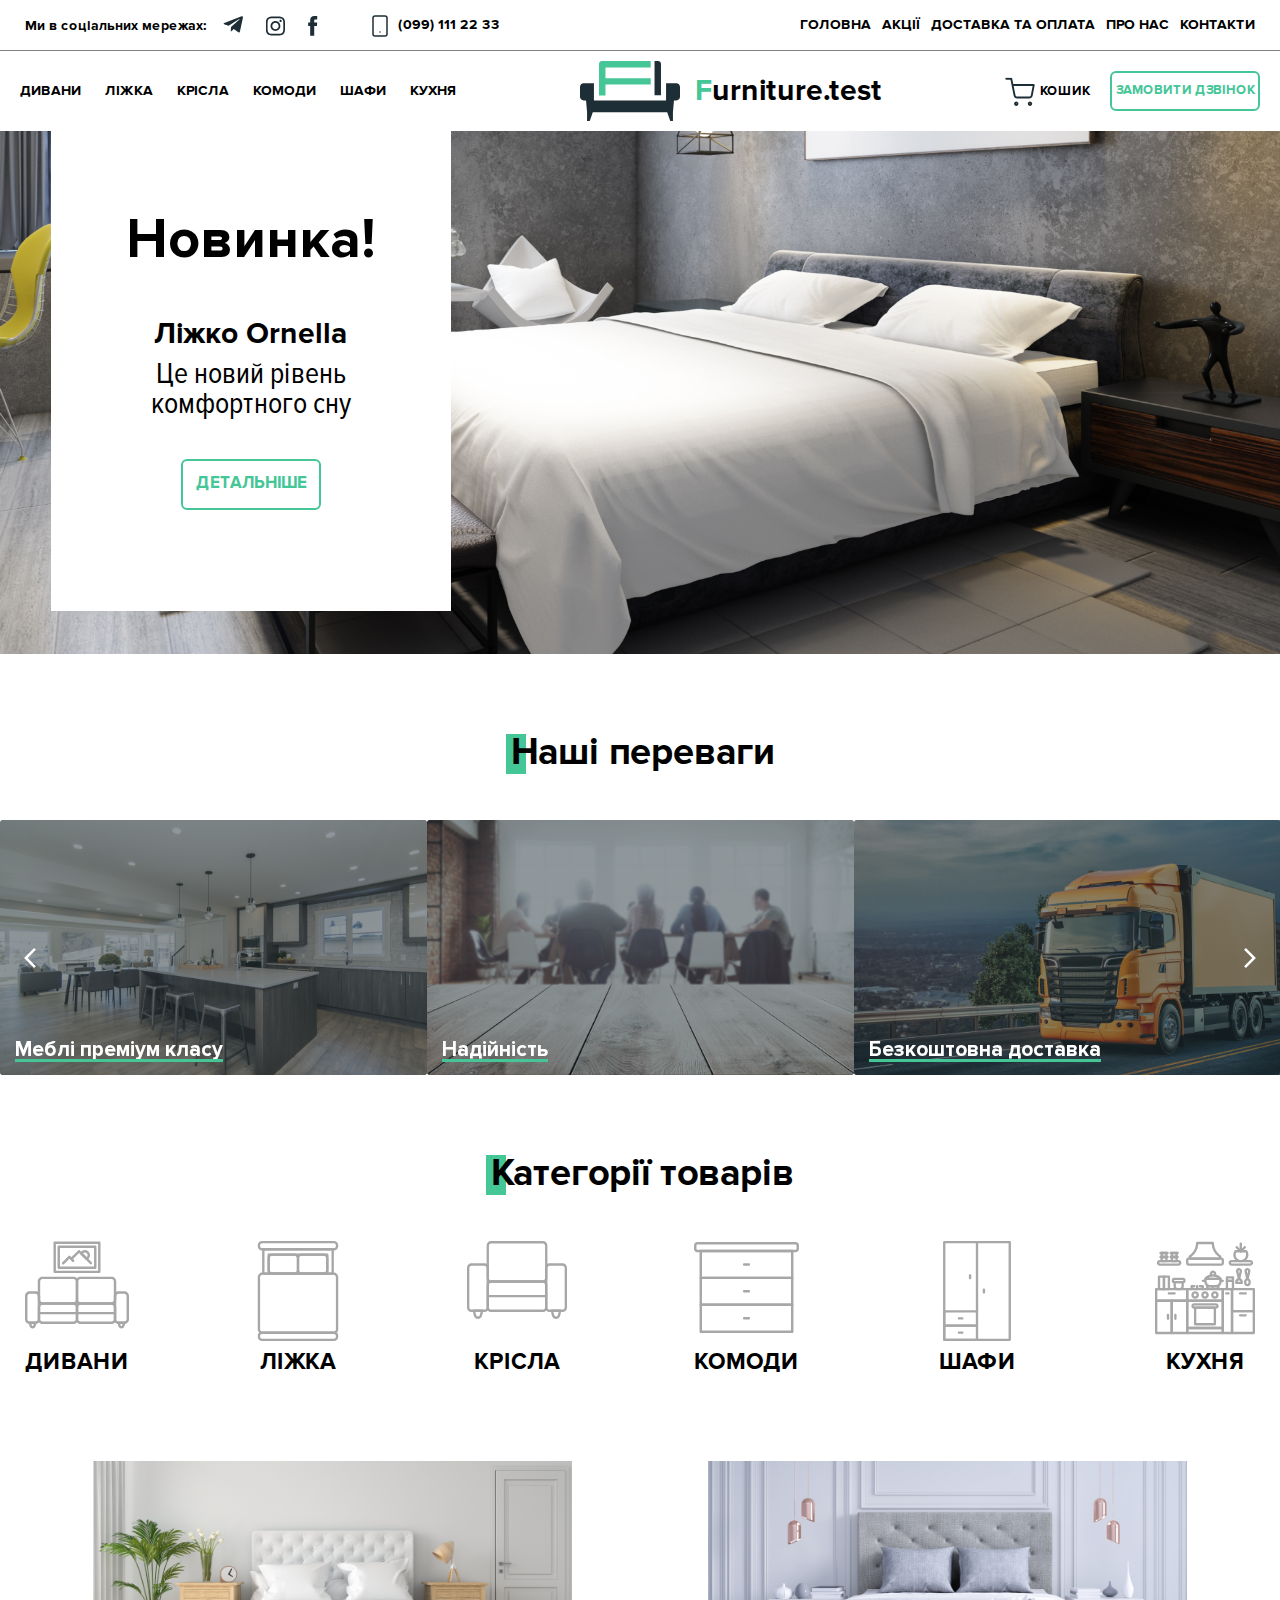
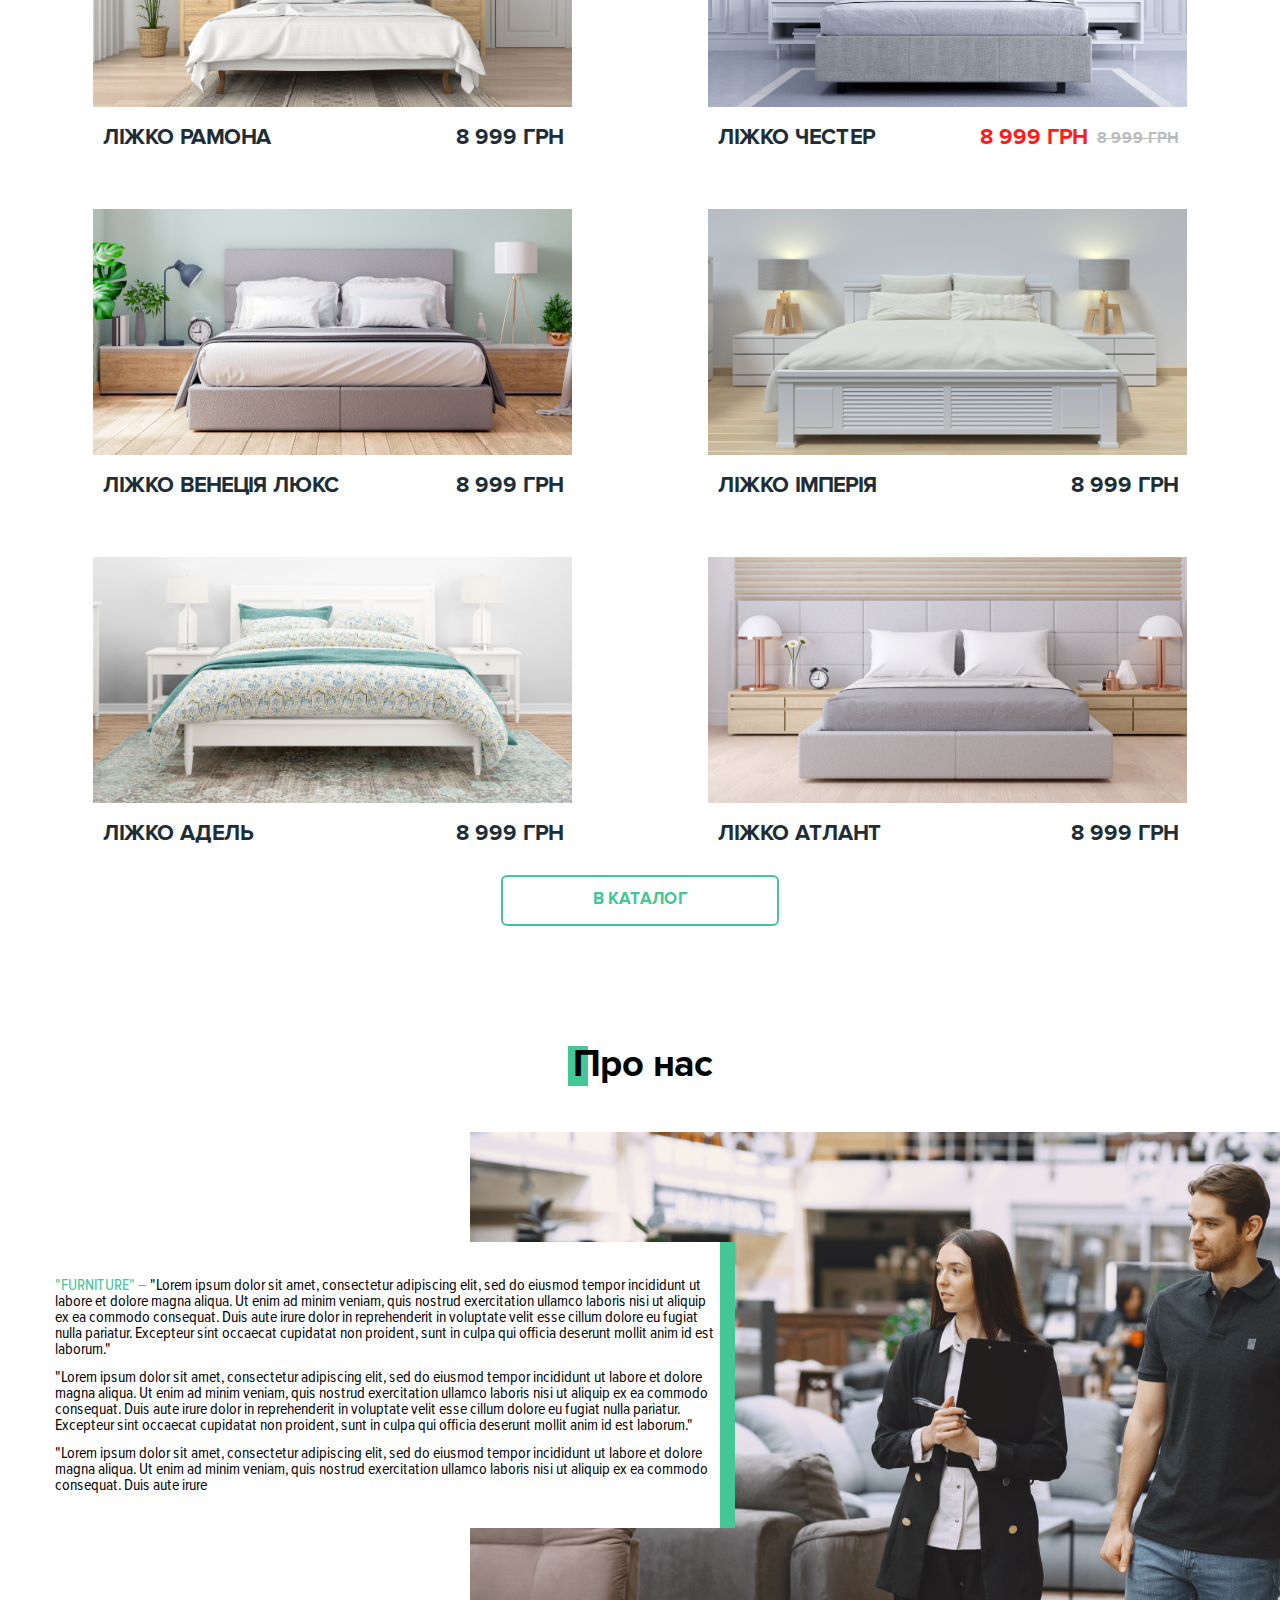
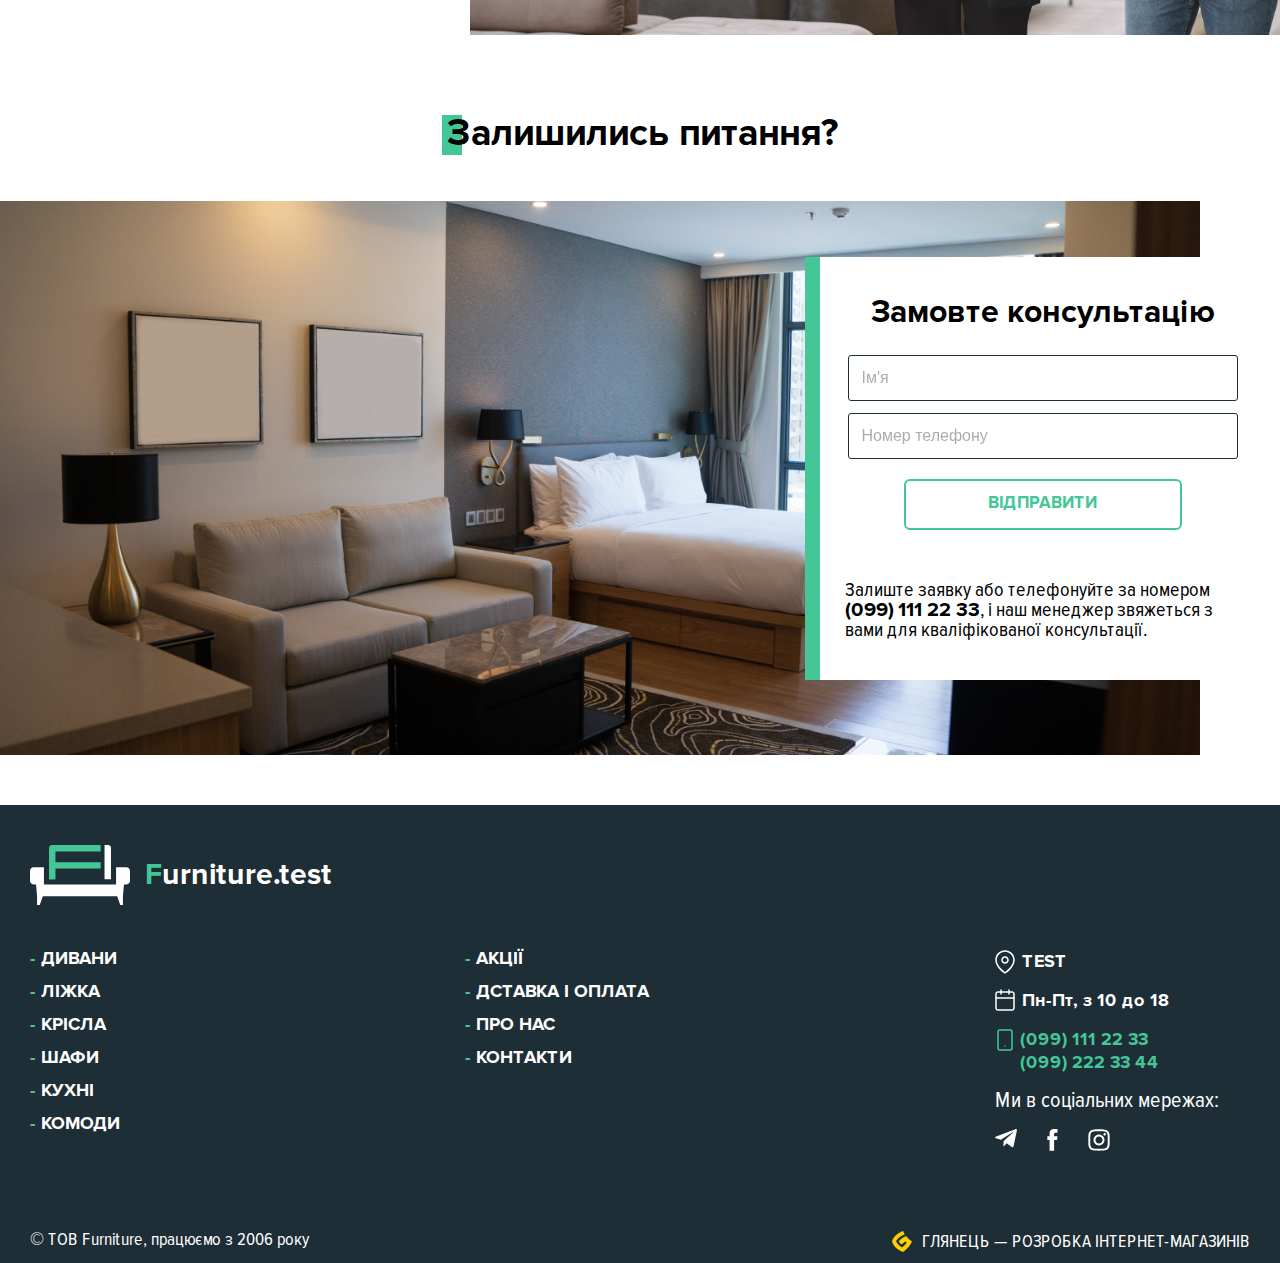
<file: index.html>
<!DOCTYPE html>
<html lang="en">

<head>
   <meta charset="UTF-8">
   <meta http-equiv="X-UA-Compatible" content="IE=edge">
   <meta name="viewport" content="width=device-width, initial-scale=1.0">
   <link rel="stylesheet" href="css/reset.css">
   <link rel="stylesheet" href="css/fonts.css">
   <link rel="stylesheet" href="source/css/style.css">
   <link rel="stylesheet" href="source/css/common.css">
   <link rel="shortcut icon" href="img/header/logo.svg" type="image/png">
   <title>Furniture.test</title>
</head>

<body>
   <div class="wrapper">
      <header class="header">

         <div class="header__icons--burger">
            <div class="burger__logo">
               <span><img class="burger__icon" src="img/header/menu-hamburger-svgrepo-com.svg" alt="menu"></span>
            </div>
            <div class="burger--mainlogo">
               <img class="logo--in__burger" src="img/header/logo.svg" alt="logo">
               <span class="header__title">Furniture.test</span>
            </div>
         </div>
         <div class="burger__menu">
            <div class="header1__container">
               <div class="container1">
                  <div class="container1__conatainer1">
                     <p>Ми в соціальних мережах:</p>
                     <ul class="container1__social--list">
                        <li><a href="#"><img src="img/header/social/telegram.svg" alt="telegr"></a></li>
                        <li><a href="#"><img src="img/header/social/inst.svg" alt="inst"></a></li>
                        <li><a href="#"><img src="img/header/social/facebook.svg" alt="inst"></a></li>
                     </ul>
                  </div>
                  <div class="container1__container2">
                     (099) 111 22 33
                  </div>
               </div>

               <div class="container2">
                  <ul class="container2__list">
                     <li><a href="#">Головна</a></li>
                     <li><a href="#">АкцІї</a></li>
                     <li><a href="#">Доставка та оплата</a></li>
                     <li><a href="#">про нас</a></li>
                     <li><a href="#">контакти</a></li>
                  </ul>
               </div>
            </div>

            <div class="header__line"></div>

            <div class="header2__container">
               <div class="container1">
                  <ul class="container1__list">
                     <li><a href="#">Дивани</a></li>
                     <li><a href="#">Ліжка</a></li>
                     <li><a href="#">Крісла</a></li>
                     <li><a href="#">Комоди</a></li>
                     <li><a href="#">Шафи</a></li>
                     <li><a href="#">Кухня</a></li>
                  </ul>
               </div>
               <div class="container2">
                  <img class="header__logo" src="img/header/logo.svg" alt="logo">
                  <span class="header__title">Furniture.test</span>
               </div>

               <div class="container3">
                  <div class="container3__mycart">
                     <a href="#">Кошик</a>
                  </div>

                  <div class="button">
                     <button>
                        Замовити дзвінок
                     </button>
                  </div>
               </div>
            </div>
         </div>
      </header>

      <main class="page">
         <div class="section1__container">
            <div class="section1__main">
               <div class="section1">
                  <div class="card">
                     <div class="card__title">
                        Новинка!
                     </div>

                     <div class="card__undertitle">
                        Ліжко Ornella
                     </div>

                     <div class="card__about">
                        Це новий рівень комфортного сну
                     </div>

                     <div class="button card__button">
                        <button>
                           Детальніше
                        </button>
                     </div>
                  </div>
                  <div class="block__decoration"></div>
               </div>
               <img class="section1__bed" src="img/section1/bed.png" alt="bed">
            </div>
         </div>

         <div class="section2__container">
            <div class="title">Наші переваги</div>

            <div class="section2__slider">
               <div class="slider__item">
                  <span class="item__title">Меблі преміум класу</span>
                  <span class="item__undertitle">За 14 років на ринку меблів для дому ми стали надійними партнерами на
                     ринку Вінницької області та України</span>
                  <img class="slider__picture" src="img/section2/1.png" alt="pic">
               </div>
               <div class="slider__item">
                  <span class="item__title">Надійність</span>
                  <span class="item__undertitle">За 14 років на ринку меблів для дому ми стали надійними партнерами на
                     ринку Вінницької області та України</span>
                  <img class="slider__picture" src="img/section2/2.png" alt="pic">
               </div>
               <div class="slider__item">
                  <span class="item__title">Безкоштовна доставка</span>
                  <span class="item__undertitle">За 14 років на ринку меблів для дому ми стали надійними партнерами на
                     ринку Вінницької області та України</span>
                  <img class="slider__picture" src="img/section2/3.png" alt="pic">
               </div>
               <div class="slider__item">
                  <span class="item__title">Меблі преміум класу</span>
                  <span class="item__undertitle">За 14 років на ринку меблів для дому ми стали надійними партнерами на
                     ринку Вінницької області та України</span>
                  <img class="slider__picture" src="img/section2/1.png" alt="pic">
               </div>
               <div class="slider__item">
                  <span class="item__title">Надійність</span>
                  <span class="item__undertitle">За 14 років на ринку меблів для дому ми стали надійними партнерами на
                     ринку Вінницької області та України</span>
                  <img class="slider__picture" src="img/section2/2.png" alt="pic">
               </div>
               <div class="slider__item">
                  <span class="item__title">Безкоштовна доставка</span>
                  <span class="item__undertitle">За 14 років на ринку меблів для дому ми стали надійними партнерами на
                     ринку Вінницької області та України</span>
                  <img class="slider__picture" src="img/section2/3.png" alt="pic">
               </div>
            </div>
         </div>

         <div class="section3__container">
            <div class="title">Категорії товарів</div>

            <div class="types">
               <div class="type">
                  <a href="#">
                     <img src="img/section3/icons/1.svg" alt="диван">
                     <p>Дивани</p>
                  </a>
               </div>

               <div class="type">
                  <a href="#">
                     <img src="img/section3/icons/2.svg" alt="ліжка">
                     <p>Ліжка</p>
                  </a>
               </div>

               <div class="type">
                  <a href="#">
                     <img src="img/section3/icons/3.svg" alt="крісла">
                     <p>Крісла</p>
                  </a>
               </div>

               <div class="type">
                  <a href="#">
                     <img src="img/section3/icons/4.svg" alt="комоди">
                     <p>Комоди</p>
                  </a>
               </div>

               <div class="type">
                  <a href="#">
                     <img src="img/section3/icons/5.svg" alt="шафи">
                     <p>Шафи</p>
                  </a>
               </div>

               <div class="type">
                  <a href="#">
                     <img src="img/section3/icons/6.svg" alt="кухня">
                     <p>Кухня</p>
                  </a>
               </div>
            </div>

            <div class="cards">
               <div class="card">
                  <a href="#">
                     <div class="card__billet gray">Новинка</div>
                     <img src="img/section3/cards/1.png" alt="bed">
                     <div class="card__text">
                        <div class="card__title">
                           Ліжко Рамона
                        </div>
                        <div class="card__price">
                           8 999 грн
                        </div>
                     </div>
                  </a>
               </div>

               <div class="card">
                  <a href="#">
                     <div class="card__billet gray">Хіт продаж</div>
                     <div class="card__billet red">Акція</div>
                     <img src="img/section3/cards/2.png" alt="bed">
                     <div class="card__text">
                        <div class="card__title">
                           Ліжко Честер
                        </div>
                        <div class="card__prices">
                           <div class="card__newprice">
                              8 999 грн
                           </div>
                           <div class="card__oldprice">
                              8 999 грн
                           </div>
                        </div>
                     </div>
                  </a>
               </div>

               <div class="card">
                  <a href="#">
                     <img src="img/section3/cards/3.png" alt="bed">
                     <div class="card__text">
                        <div class="card__title">
                           Ліжко Венеція люкс
                        </div>
                        <div class="card__price">
                           8 999 грн
                        </div>
                     </div>
                  </a>
               </div>

               <div class="card">
                  <a href="#">
                     <div class="card__billet gray">Новинка</div>
                     <img src="img/section3/cards/4.png" alt="bed">
                     <div class="card__text">
                        <div class="card__title">
                           Ліжко Імперія
                        </div>
                        <div class="card__price">
                           8 999 грн
                        </div>
                     </div>
                  </a>
               </div>

               <div class="card">
                  <a href="#">
                     <img src="img/section3/cards/5.png" alt="bed">
                     <div class="card__text">
                        <div class="card__title">
                           Ліжко Адель
                        </div>
                        <div class="card__price">
                           8 999 грн
                        </div>
                     </div>
                  </a>
               </div>

               <div class="card">
                  <a href="#">
                     <div class="card__billet gray">Хіт продаж</div>
                     <div class="card__billet red">Акція</div>
                     <img src="img/section3/cards/6.png" alt="bed">
                     <div class="card__text">
                        <div class="card__title">
                           Ліжко Атлант
                        </div>
                        <div class="card__price">
                           8 999 грн
                        </div>
                     </div>
                  </a>
               </div>
            </div>

            <div class="button section3__button">
               <button>
                  В каталог
               </button>
            </div>
         </div>

         <div class="section4__container">
            <div class="title">Про нас</div>

            <div class="section4__flexbox">
               <div class="text__block">
                  <p><span class="section4__firstword"> "Furniture" –</span> "Lorem ipsum dolor sit amet, consectetur
                     adipiscing elit, sed do eiusmod tempor
                     incididunt ut labore et dolore magna aliqua. Ut enim ad minim veniam, quis nostrud exercitation
                     ullamco laboris nisi ut aliquip ex ea commodo consequat. Duis aute irure dolor in reprehenderit in
                     voluptate velit esse cillum dolore eu fugiat nulla pariatur. Excepteur sint occaecat cupidatat non
                     proident, sunt in culpa qui officia deserunt mollit anim id est laborum."</p>
                  <p>"Lorem ipsum dolor sit amet, consectetur adipiscing elit, sed do eiusmod tempor incididunt ut
                     labore
                     et dolore magna aliqua. Ut enim ad minim veniam, quis nostrud exercitation ullamco laboris nisi ut
                     aliquip ex ea commodo consequat. Duis aute irure dolor in reprehenderit in voluptate velit esse
                     cillum
                     dolore eu fugiat nulla pariatur. Excepteur sint occaecat cupidatat non proident, sunt in culpa qui
                     officia deserunt mollit anim id est laborum."</p>
                  <p>"Lorem ipsum dolor sit amet, consectetur adipiscing elit, sed do eiusmod tempor incididunt ut
                     labore
                     et dolore magna aliqua. Ut enim ad minim veniam, quis nostrud exercitation ullamco laboris nisi ut
                     aliquip ex ea commodo consequat. Duis aute irure </p>
                  <div class="block__decoration"></div>
               </div>
            </div>
            <img class="section4__picture" src="img/section4/1.png" alt="o">
         </div>

         <div class="section5__container">
            <div class="section5__main">

               <div class="title">Залишились питання?</div>

               <div class="section5__form">
                  <div class="form__title">
                     Замовте консультацію
                  </div>
                  <form class="form" action="">
                     <input class="input__item" type="text" placeholder="Ім'я">
                     <input class="input__item" type="tel" placeholder="Номер телефону">
                  </form>

                  <div class="button form__button">
                     <button>
                        ВІдправити
                     </button>
                  </div>

                  <div class="form__text">
                     Залиште заявку або телефонуйте за номером <b>(099) 111 22 33</b>, і наш менеджер звяжеться з вами
                     для
                     кваліфікованої консультації.
                  </div>
                  <div class="block__decoration"></div>
               </div>

               <img src="img/section5/1.png" alt="image">
            </div>
         </div>
      </main>

      <footer class="footer">
         <div class="footer__container">
            <div class="footer__pt1">
               <div class="footer__logo">
                  <img src="img/footer/logo.svg" alt="logo">
                  <span class="header__title footer__title">Furniture.test</span>
               </div>
               <div class="lists">
                  <ul class="footer__list list1">
                     <li><a href="#"><span class="green">- </span>Дивани</a></li>
                     <li><a href="#"><span class="green">- </span>Ліжка</a></li>
                     <li><a href="#"><span class="green">- </span>Крісла</a></li>
                     <li><a href="#"><span class="green">- </span>Шафи</a></li>
                     <li><a href="#"><span class="green">- </span>Кухні</a></li>
                     <li><a href="#"><span class="green">- </span>Комоди</a></li>
                  </ul>

                  <ul class="footer__list list2">
                     <li><a href="#"><span class="green">- </span>Акції</a></li>
                     <li><a href="#"><span class="green">- </span>Дставка і оплата</a></li>
                     <li><a href="#"><span class="green">- </span>Про нас</a></li>
                     <li><a href="#"><span class="green">- </span>Контакти</a></li>
                  </ul>
                  <ul class="footer__list list3">
                     <li class="geo">test</li>
                     <li class="calend">Пн-Пт, з 10 до 18</li>
                     <ul class="tel">
                        <li class="tel1">(099) 111 22 33</li>
                        <li class="tel2">(099) 222 33 44</li>
                     </ul>

                     <div class="find__us">
                        <div class="find__title">Ми в соціальних мережах:</div>
                        <ul class="social">
                           <li><a href="#"><img src="img/footer/social/tel.svg" alt="tel"></a></li>
                           <li><a href="#"><img src="img/footer/social/fb.svg" alt="tel"></a></li>
                           <li><a href="#"><img src="img/footer/social/inst.svg" alt="tel"></a></li>
                        </ul>
                     </div>
                  </ul>
               </div>
               <div class="footer__pr">
                  <div class="tov">
                     © ТОВ Furniture, працюємо з 2006 року
                  </div>
                  <div class="glyanets">
                     Глянець — розробка інтернет-магазинів
                  </div>
               </div>
            </div>
            <div class="footer__pt2">
               <img class="footer__sofa" src="img/footer/sofa.png" alt="sofa">
            </div>
         </div>
      </footer>

   </div>

   <script src="https://code.jquery.com/jquery-3.6.3.min.js"></script>
   <script src="js/slick.min.js"></script>
   <script src="js/script.js"></script>
</body>

</html>
</file>
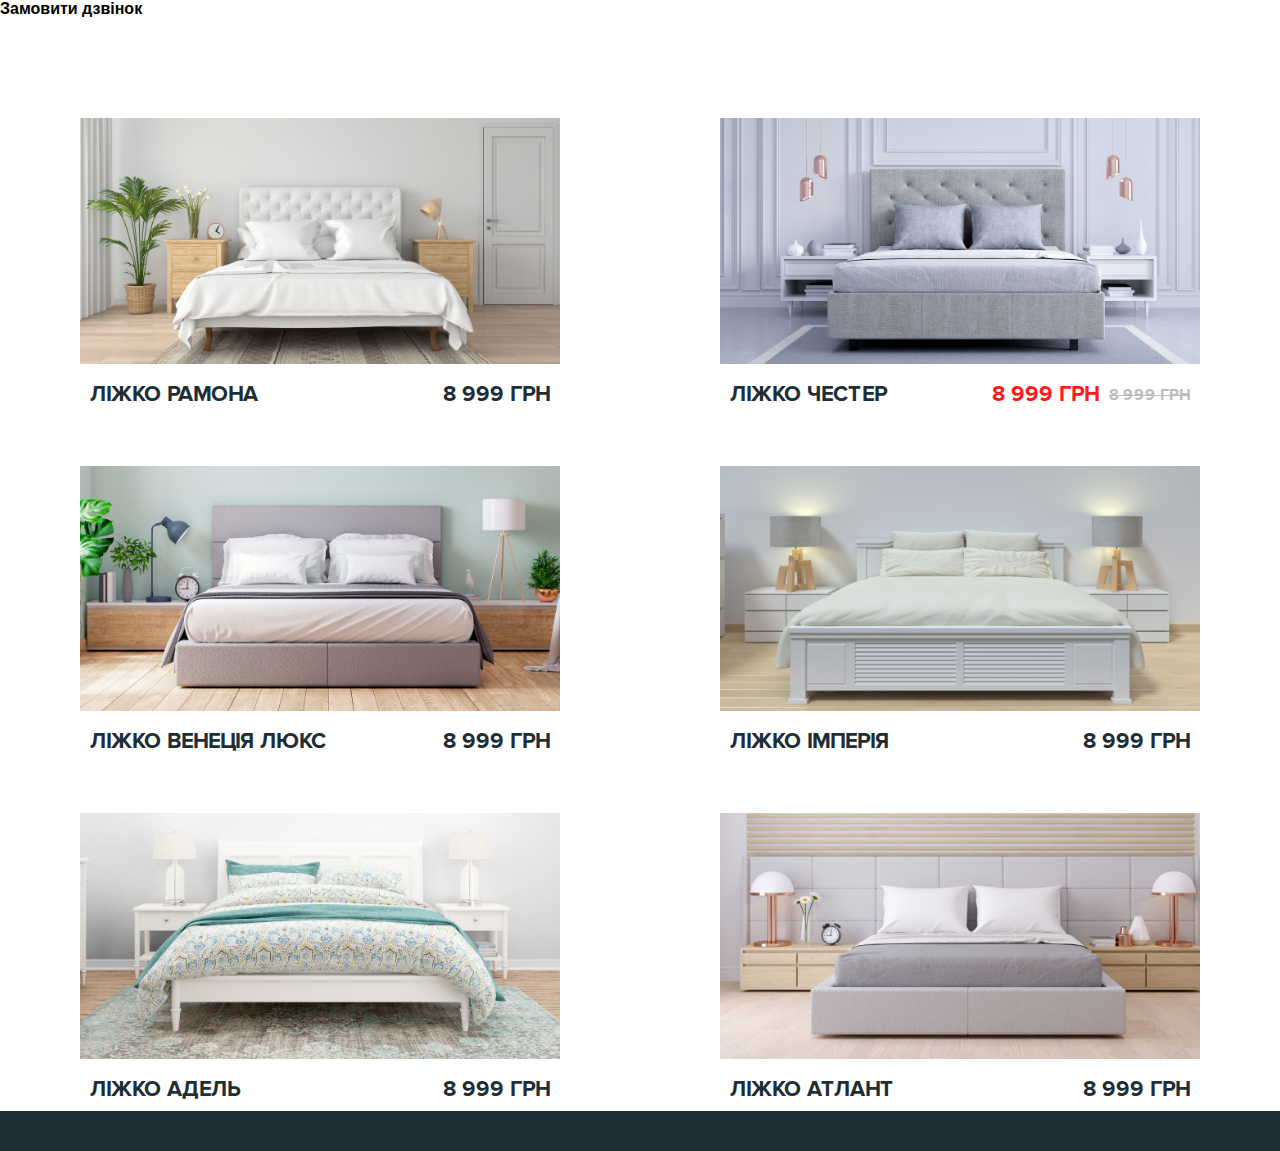
<file: common.html>
<!DOCTYPE html>
<html lang="en">

<head>
   <meta charset="UTF-8">
   <meta http-equiv="X-UA-Compatible" content="IE=edge">
   <meta name="viewport" content="width=device-width, initial-scale=1.0">
   <link rel="stylesheet" href="css/reset.css">
   <link rel="stylesheet" href="css/fonts.css">
   <link rel="stylesheet" href="source/css/style.css">
   <link rel="stylesheet" href="source/css/common.css">
   <title>Document</title>
</head>

<body>
   <div class="wrapper">
      <header class="header"></header>
      <main class="page">
         <div class="page__container">
            <div class="button__green" style="margin-bottom: 100px;">
               <button>
                  Замовити дзвінок
               </button>
            </div>

            <div class="cards">
               <div class="card">
                  <a href="#">
                     <div class="card__billet gray">Новинка</div>
                     <img src="img/section3/cards/1.png" alt="bed">
                     <div class="card__text">
                        <div class="card__title">
                           Ліжко Рамона
                        </div>
                        <div class="card__price">
                           8 999 грн
                        </div>
                     </div>
                  </a>
               </div>

               <div class="card">
                  <a href="#">
                     <div class="card__billet gray">Хіт продаж</div>
                     <div class="card__billet red">Акція</div>
                     <img src="img/section3/cards/2.png" alt="bed">
                     <div class="card__text">
                        <div class="card__title">
                           Ліжко Честер
                        </div>
                        <div class="card__prices">
                           <div class="card__newprice">
                              8 999 грн
                           </div>
                           <div class="card__oldprice">
                              8 999 грн
                           </div>
                        </div>
                     </div>
                  </a>
               </div>

               <div class="card">
                  <a href="#">
                     <img src="img/section3/cards/3.png" alt="bed">
                     <div class="card__text">
                        <div class="card__title">
                           Ліжко Венеція люкс
                        </div>
                        <div class="card__price">
                           8 999 грн
                        </div>
                     </div>
                  </a>
               </div>

               <div class="card">
                  <a href="#">
                     <div class="card__billet gray">Новинка</div>
                     <img src="img/section3/cards/4.png" alt="bed">
                     <div class="card__text">
                        <div class="card__title">
                           Ліжко Імперія
                        </div>
                        <div class="card__price">
                           8 999 грн
                        </div>
                     </div>
                  </a>
               </div>

               <div class="card">
                  <a href="#">
                     <img src="img/section3/cards/5.png" alt="bed">
                     <div class="card__text">
                        <div class="card__title">
                           Ліжко Адель
                        </div>
                        <div class="card__price">
                           8 999 грн
                        </div>
                     </div>
                  </a>
               </div>

               <div class="card">
                  <a href="#">
                     <div class="card__billet gray">Хіт продаж</div>
                     <div class="card__billet red">Акція</div>
                     <img src="img/section3/cards/6.png" alt="bed">
                     <div class="card__text">
                        <div class="card__title">
                           Ліжко Атлант
                        </div>
                        <div class="card__price">
                           8 999 грн
                        </div>
                     </div>
                  </a>
               </div>
            </div>
         </div>
      </main>
      <footer class="footer">

      </footer>
   </div>
</body>

</html>
</file>
<file: css/fonts.css>
@font-face {
   font-family: 'Proxima Nova';
   src: url('../fonts/ProximaNova-RegularCondensed.woff2') format('woff2'),
         url('../fonts/ProximaNova-RegularCondensed.woff') format('woff');
   font-weight: 400;
   font-style: normal;
   font-display: swap;
}

@font-face {
   font-family: 'Proxima Nova';
   src: url('../fonts/ProximaNova-Black.woff2') format('woff2'),
         url('../fonts/ProximaNova-Black.woff') format('woff');
   font-weight: 900;
   font-style: normal;
   font-display: swap;
}

@font-face {
   font-family: 'Proxima Nova';
   src: url('../fonts/ProximaNova-Bold.woff2') format('woff2'),
         url('../fonts/ProximaNova-Bold.woff') format('woff');
   font-weight: 700;
   font-style: normal;
   font-display: swap;
}
</file>
<file: source/css/style.css>
.wrapper {
  position: relative;
  overflow: hidden;
  min-height: 100%;
}

.wrapper > main {
  -webkit-box-flex: 1;
      -ms-flex-positive: 1;
          flex-grow: 1;
}

[class*=__container] {
  max-width: 1818px;
  margin: 0 auto;
}

body {
  font-family: "Proxima Nova";
  font-weight: 700;
}

.wrapper .header {
  font-size: 18px;
}
.wrapper .header .burger--mainlogo {
  display: none;
}
.wrapper .header .burger__logo {
  display: none;
}
.wrapper .header .header1__container {
  display: -webkit-box;
  display: -ms-flexbox;
  display: flex;
  -webkit-box-pack: justify;
      -ms-flex-pack: justify;
          justify-content: space-between;
  padding: 15px 0;
}
.wrapper .header .header1__container .container1 {
  display: -webkit-box;
  display: -ms-flexbox;
  display: flex;
}
.wrapper .header .header1__container .container1 .container1__conatainer1 {
  display: -webkit-box;
  display: -ms-flexbox;
  display: flex;
  -webkit-box-align: center;
      -ms-flex-align: center;
          align-items: center;
  gap: 13.15px;
  margin-right: 55px;
  padding-top: 2px;
}
.wrapper .header .header1__container .container1 .container1__conatainer1 .container1__social--list {
  display: -webkit-box;
  display: -ms-flexbox;
  display: flex;
  gap: 30.43px;
  -webkit-transition: 0.3s;
  transition: 0.3s;
}
.wrapper .header .header1__container .container1 .container1__conatainer1 .container1__social--list li:hover {
  -webkit-transform: scale(1.1);
          transform: scale(1.1);
}
.wrapper .header .header1__container .container1 .container1__container2 {
  background: url(../../img/header/social/smartphone.svg);
  background-repeat: no-repeat;
  background-position: 0 -1px;
  padding-left: 30px;
  padding-top: 2px;
}
.wrapper .header .header1__container .container2 {
  padding-top: 3px;
}
.wrapper .header .header1__container .container2 .container2__list {
  display: -webkit-box;
  display: -ms-flexbox;
  display: flex;
  text-transform: uppercase;
  gap: 15px;
}
.wrapper .header .header1__container .container2 .container2__list li {
  position: relative;
}
.wrapper .header .header1__container .container2 .container2__list li::before {
  content: "";
  position: absolute;
  left: 0;
  bottom: 0px;
  width: 0;
  top: 20px;
  height: 3px;
  background-color: #44C697;
  -webkit-transition: width 0.75s;
  transition: width 0.75s;
}
.wrapper .header .header1__container .container2 .container2__list li:hover:before {
  width: 100%;
  top: 20px;
}
.wrapper .header .header__line {
  background-color: gray;
  height: 1px;
  width: 1920px;
}
.wrapper .header .header2__container {
  display: -webkit-box;
  display: -ms-flexbox;
  display: flex;
  -webkit-box-pack: justify;
      -ms-flex-pack: justify;
          justify-content: space-between;
}
.wrapper .header .header2__container .container1 {
  display: -webkit-box;
  display: -ms-flexbox;
  display: flex;
  -webkit-box-align: center;
      -ms-flex-align: center;
          align-items: center;
}
.wrapper .header .header2__container .container1 .container1__list {
  display: -webkit-box;
  display: -ms-flexbox;
  display: flex;
  gap: 38px;
  text-transform: uppercase;
}
.wrapper .header .header2__container .container2 {
  display: -webkit-box;
  display: -ms-flexbox;
  display: flex;
  -webkit-box-align: center;
      -ms-flex-align: center;
          align-items: center;
  gap: 15px;
  margin-left: -200px;
}
.wrapper .header .header2__container .container2 .header__title {
  font-size: 36px;
}
.wrapper .header .header2__container .container2 .header__title::first-letter {
  color: #44C697;
}
.wrapper .header .header2__container .container2 img {
  max-width: 100%;
}
.wrapper .header .header2__container .container3 {
  display: -webkit-box;
  display: -ms-flexbox;
  display: flex;
  -webkit-box-align: center;
      -ms-flex-align: center;
          align-items: center;
}
.wrapper .header .header2__container .container3__mycart {
  text-transform: uppercase;
  background: url(../../img/header/social/shopping-cart.svg);
  background-repeat: no-repeat;
  background-position: 0px 4px;
  padding: 12px 0px;
  padding-left: 35px;
}
.wrapper .header .header2__container .container3 .button button {
  --color: #44C697;
  font-family: inherit;
  display: inline-block;
  width: 278px;
  height: 51px;
  line-height: 2.5em;
  overflow: hidden;
  margin: 20px;
  font-size: 17px;
  z-index: 1;
  color: var(--color);
  border: 2px solid var(--color);
  border-radius: 6px;
  position: relative;
}
.wrapper .header .header2__container .container3 .button button::before {
  position: absolute;
  content: "";
  background: var(--color);
  width: 400px;
  height: 250px;
  z-index: -1;
  border-radius: 50%;
}
.wrapper .header .header2__container .container3 .button button:hover {
  color: white;
}
.wrapper .header .header2__container .container3 .button button:before {
  top: 100%;
  left: 100%;
  -webkit-transition: 0.3s all;
  transition: 0.3s all;
}
.wrapper .header .header2__container .container3 .button button:hover::before {
  top: -40px;
  left: -70px;
}
.wrapper .page .section1__container {
  margin-bottom: 100px;
  position: relative;
}
.wrapper .page .section1__container .section1__bed {
  z-index: -1;
  display: -webkit-box;
  display: -ms-flexbox;
  display: flex;
  max-width: 100%;
}
.wrapper .page .section1__container .section1 {
  position: relative;
}
.wrapper .page .section1__container .section1 .card {
  background-color: white;
  padding: 100px 75px;
  position: absolute;
  left: 4%;
  display: -webkit-box;
  display: -ms-flexbox;
  display: flex;
  -webkit-box-orient: vertical;
  -webkit-box-direction: normal;
      -ms-flex-direction: column;
          flex-direction: column;
  -webkit-box-pack: center;
      -ms-flex-pack: center;
          justify-content: center;
  -webkit-box-align: center;
      -ms-flex-align: center;
          align-items: center;
  max-width: 100%;
}
.wrapper .page .section1__container .section1 .card__title {
  font-weight: 700;
  font-size: 64px;
  margin-bottom: 50px;
}
.wrapper .page .section1__container .section1 .card__undertitle {
  font-weight: 700;
  font-size: 36px;
  margin-bottom: 10px;
}
.wrapper .page .section1__container .section1 .card__about {
  font-size: 36px;
  font-weight: 400;
  max-width: 313px;
  margin-bottom: 30px;
  text-align: center;
}
.wrapper .page .section1__container .section1 .card__button {
  width: 209px;
  display: -webkit-box;
  display: -ms-flexbox;
  display: flex;
  -webkit-box-align: center;
      -ms-flex-align: center;
          align-items: center;
}
.wrapper .page .section1__container .section1 .card .block__decoration {
  position: absolute;
  height: 100%;
  width: 15px;
  background-color: #44C697;
  right: 0;
  top: 0;
}
.wrapper .page .section2__container .section2__slider {
  position: relative;
  margin-bottom: 100px;
}
.wrapper .page .section2__container .section2__slider .slider__item {
  position: relative;
  display: -webkit-box;
  display: -ms-flexbox;
  display: flex;
  -webkit-box-orient: horizontal;
  -webkit-box-direction: normal;
      -ms-flex-direction: row;
          flex-direction: row;
  -webkit-box-pack: center;
      -ms-flex-pack: center;
          justify-content: center;
  cursor: pointer;
}
.wrapper .page .section2__container .section2__slider .slider__item .slider__picture {
  max-width: 100%;
}
.wrapper .page .section2__container .section2__slider .slider__item .item__undertitle {
  opacity: 0;
  overflow: hidden;
  position: absolute;
  left: 7px;
  bottom: 20px;
  color: #fff;
  font-weight: 400;
  padding: 0 25px;
  -webkit-transition: 0.3s ease;
  transition: 0.3s ease;
  font-size: 18px;
}
.wrapper .page .section2__container .section2__slider .slider__item .item__title {
  position: absolute;
  color: #fff;
  font-size: 36px;
  left: 30px;
  bottom: 20px;
  -webkit-transition: 0.3s ease;
  transition: 0.3s ease;
}
.wrapper .page .section2__container .section2__slider .slider__item .item__title::before {
  content: "";
  position: absolute;
  left: 0;
  bottom: 0px;
  width: 100%;
  top: 40px;
  height: 3px;
  background-color: #44C697;
}
.wrapper .page .section2__container .section2__slider .slider__item:hover .item__title {
  bottom: 70px;
}
.wrapper .page .section2__container .section2__slider .slider__item:hover .item__undertitle {
  opacity: 1;
  overflow: visible;
}
.wrapper .page .section2__container .section2__slider .slick-list {
  overflow: hidden;
}
.wrapper .page .section2__container .section2__slider .slick-track {
  display: -webkit-box;
  display: -ms-flexbox;
  display: flex;
  -webkit-box-align: start;
      -ms-flex-align: start;
          align-items: flex-start;
}
.wrapper .page .section2__container .section2__slider .slick-arrow {
  position: absolute;
  top: 50%;
  z-index: 10;
  font-size: 0;
  height: 20px;
  width: 20px;
  display: -webkit-box;
  display: -ms-flexbox;
  display: flex;
  -webkit-box-align: center;
      -ms-flex-align: center;
          align-items: center;
  -o-object-fit: cover;
     object-fit: cover;
}
.wrapper .page .section2__container .section2__slider .slick-arrow.slick-prev {
  left: 20px;
  background: url(../../img/section2/arrows/arrow-left.svg);
  background-repeat: no-repeat;
  background-position: 0 0;
  background-size: 100%;
}
.wrapper .page .section2__container .section2__slider .slick-arrow.slick-next {
  right: 20px;
  background: url(../../img/section2/arrows/arrow-right.svg);
  background-repeat: no-repeat;
  background-position: 0 0;
  background-size: 100%;
}
.wrapper .page .section3__container .types {
  display: -webkit-box;
  display: -ms-flexbox;
  display: flex;
  -webkit-box-pack: justify;
      -ms-flex-pack: justify;
          justify-content: space-between;
  margin-bottom: 87px;
  position: relative;
  -ms-flex-item-align: stretch;
      -ms-grid-row-align: stretch;
      align-self: stretch;
  -ms-flex-wrap: wrap;
      flex-wrap: wrap;
}
.wrapper .page .section3__container .types .type {
  display: -webkit-box;
  display: -ms-flexbox;
  display: flex;
  -webkit-box-pack: center;
      -ms-flex-pack: center;
          justify-content: center;
  text-align: center;
  text-transform: uppercase;
  -webkit-transition: 0.5s ease;
  transition: 0.5s ease;
  font-size: 23px;
}
.wrapper .page .section3__container .types .type img {
  margin-bottom: 10px;
  -webkit-transition: 2s;
  -webkit-transition: 0.5s;
  transition: 0.5s;
  -webkit-filter: grayscale(100%);
  filter: grayscale(100%);
}
.wrapper .page .section3__container .types .type img:hover {
  -webkit-transition: 2s;
  -webkit-transition: 0.5s;
  transition: 0.5s;
  -webkit-filter: grayscale(0%);
  filter: grayscale(0%);
}
.wrapper .page .section3__container .types .type a {
  position: relative;
  display: -webkit-box;
  display: -ms-flexbox;
  display: flex;
  -webkit-box-orient: vertical;
  -webkit-box-direction: normal;
      -ms-flex-direction: column;
          flex-direction: column;
  -webkit-box-pack: justify;
      -ms-flex-pack: justify;
          justify-content: space-between;
}
.wrapper .page .section3__container .types .type a::before {
  content: "";
  position: absolute;
  left: 0;
  bottom: 0px;
  width: 0;
  top: 140px;
  height: 3px;
  background-color: #44C697;
  -webkit-transition: width 0.75s;
  transition: width 0.75s;
}
.wrapper .page .section3__container .types .type a:hover:before {
  width: 100%;
  top: 140px;
}
.wrapper .page .section3__container .section3__button {
  display: -webkit-box;
  display: -ms-flexbox;
  display: flex;
  -webkit-box-pack: center;
      -ms-flex-pack: center;
          justify-content: center;
  -ms-flex-item-align: center;
      -ms-grid-row-align: center;
      align-self: center;
  margin-bottom: 100px;
}
.wrapper .page .section4__container {
  margin-bottom: 100px;
}
.wrapper .page .section4__container .section4__flexbox {
  position: relative;
}
.wrapper .page .section4__container .section4__flexbox .text__block {
  font-size: 18px;
  background-color: #fff;
  padding: 50px 30px;
  width: 750px;
  display: -webkit-box;
  display: -ms-flexbox;
  display: flex;
  -webkit-box-orient: vertical;
  -webkit-box-direction: normal;
      -ms-flex-direction: column;
          flex-direction: column;
  gap: 15px;
  position: absolute;
  top: 200px;
  left: -40px;
  font-weight: 400;
}
.wrapper .page .section4__container .section4__flexbox .text__block .section4__firstword {
  color: #44C697;
  text-transform: uppercase;
}
.wrapper .page .section4__container .section4__flexbox .block__decoration {
  position: absolute;
  height: 100%;
  width: 15px;
  background-color: #44C697;
  right: 0;
  top: 0;
}
.wrapper .page .section4__container img {
  position: relative;
  left: 452px;
  z-index: -1;
  max-width: 100%;
}
.wrapper .page .section5__main {
  position: relative;
  margin-bottom: 109px;
}
.wrapper .page .section5__main .section5__form {
  width: 513px;
  padding: 50px 30px;
  display: -webkit-box;
  display: -ms-flexbox;
  display: flex;
  -webkit-box-orient: vertical;
  -webkit-box-direction: normal;
      -ms-flex-direction: column;
          flex-direction: column;
  -webkit-box-pack: center;
      -ms-flex-pack: center;
          justify-content: center;
  background-color: #fff;
  -webkit-box-align: center;
      -ms-flex-align: center;
          align-items: center;
  position: absolute;
  right: 0;
  bottom: 90px;
}
.wrapper .page .section5__main .section5__form .form {
  display: -webkit-box;
  display: -ms-flexbox;
  display: flex;
  -webkit-box-orient: vertical;
  -webkit-box-direction: normal;
      -ms-flex-direction: column;
          flex-direction: column;
  gap: 15px;
  left: 0;
  top: 200px;
}
.wrapper .page .section5__main .section5__form .form__title {
  font-size: 36px;
  margin-bottom: 30px;
}
.wrapper .page .section5__main .section5__form .form .input__item {
  width: 432px;
  border: #1E2E36 1px solid;
  border-radius: 3px;
  padding: 15px;
}
.wrapper .page .section5__main .section5__form .form .input__item::-webkit-input-placeholder {
  opacity: 0.6;
  font-weight: 400;
}
.wrapper .page .section5__main .section5__form .form .input__item::-moz-placeholder {
  opacity: 0.6;
  font-weight: 400;
}
.wrapper .page .section5__main .section5__form .form .input__item:-ms-input-placeholder {
  opacity: 0.6;
  font-weight: 400;
}
.wrapper .page .section5__main .section5__form .form .input__item::-ms-input-placeholder {
  opacity: 0.6;
  font-weight: 400;
}
.wrapper .page .section5__main .section5__form .form .input__item::placeholder {
  opacity: 0.6;
  font-weight: 400;
}
.wrapper .page .section5__main .section5__form .form__button {
  margin-bottom: 30px;
}
.wrapper .page .section5__main .section5__form .form__text {
  font-size: 23px;
  font-weight: 400;
}
.wrapper .page .section5__main .section5__form .block__decoration {
  position: absolute;
  height: 100%;
  width: 15px;
  background-color: #44C697;
  left: 0;
  top: 0;
}
.wrapper .page .section5__main img {
  margin-left: -80px;
  max-width: 100%;
}
.wrapper .footer {
  background-color: #1E2E36;
  padding-top: 50px;
  position: relative;
}
.wrapper .footer__pt1 {
  padding-bottom: 15px;
}
.wrapper .footer__container {
  display: -ms-grid;
  display: grid;
  -ms-grid-columns: (1fr)[2];
  grid-template-columns: repeat(2, 1fr);
}
.wrapper .footer__logo {
  display: -webkit-box;
  display: -ms-flexbox;
  display: flex;
  -webkit-box-align: center;
      -ms-flex-align: center;
          align-items: center;
  gap: 15px;
  margin-bottom: 50px;
}
.wrapper .footer__logo .footer__title {
  font-size: 36px;
  color: #fff;
}
.wrapper .footer__logo .header__title::first-letter {
  color: #44C697;
}
.wrapper .footer .lists {
  display: -webkit-box;
  display: -ms-flexbox;
  display: flex;
  -webkit-box-orient: horizontal;
  -webkit-box-direction: normal;
      -ms-flex-direction: row;
          flex-direction: row;
  -ms-flex-wrap: wrap;
      flex-wrap: wrap;
  gap: 50px;
  margin-bottom: 100px;
}
.wrapper .footer__list {
  display: -webkit-box;
  display: -ms-flexbox;
  display: flex;
  -webkit-box-orient: vertical;
  -webkit-box-direction: normal;
      -ms-flex-direction: column;
          flex-direction: column;
  gap: 15px;
  text-transform: uppercase;
  color: white;
  font-size: 18px;
}
.wrapper .footer__list .green {
  width: 20px;
  height: 2px;
  color: #44C697;
}
.wrapper .footer__list .geo {
  background: url(../../img/footer/icons/map--point.svg);
  background-position: 0 0;
  background-repeat: no-repeat;
  padding: 3px 27px;
}
.wrapper .footer__list .calend {
  text-transform: none;
  background: url(../../img/footer/icons/calendar.svg);
  background-position: 0 0;
  background-repeat: no-repeat;
  padding: 3px 27px;
}
.wrapper .footer__list .tel {
  background: url(../../img/footer/icons/tel.svg);
  background-position: 0 0;
  background-repeat: no-repeat;
  padding: 3px 27px;
  color: #44C697;
  display: -webkit-box;
  display: -ms-flexbox;
  display: flex;
  -webkit-box-orient: vertical;
  -webkit-box-direction: normal;
      -ms-flex-direction: column;
          flex-direction: column;
  gap: 5px;
  margin-left: -2px;
}
.wrapper .footer__list .find__us .find__title {
  text-transform: none;
  font-weight: 400;
  font-size: 22px;
  margin-bottom: 17px;
}
.wrapper .footer__list .find__us .social {
  display: -webkit-box;
  display: -ms-flexbox;
  display: flex;
  gap: 30px;
}
.wrapper .footer__pr {
  display: -webkit-box;
  display: -ms-flexbox;
  display: flex;
  -webkit-box-pack: justify;
      -ms-flex-pack: justify;
          justify-content: space-between;
  width: 760px;
}
.wrapper .footer__pr .tov {
  font-size: 18px;
  font-weight: 400;
  color: #fff;
}
.wrapper .footer__pr .glyanets {
  text-transform: uppercase;
  font-size: 18px;
  font-weight: 400;
  color: #fff;
  background: url(../../img/footer/social/glyanets--logo.svg);
  background-position: 0 0;
  background-repeat: no-repeat;
  padding: 2px 30px;
}
.wrapper .footer__sofa {
  position: absolute;
  top: 0px;
  max-width: 100%;
}

@media (max-width: 1836px) {
  .wrapper {
    width: auto;
  }
  .wrapper [class*=__container] {
    max-width: 1790px;
    margin: 0 auto;
  }
  .wrapper .header {
    font-size: 14px;
  }
  .wrapper .header .header1__container {
    display: -webkit-box;
    display: -ms-flexbox;
    display: flex;
    -webkit-box-pack: justify;
        -ms-flex-pack: justify;
            justify-content: space-between;
    padding: 10px 0;
    -ms-flex-wrap: wrap;
        flex-wrap: wrap;
  }
  .wrapper .header .header1__container .container1 {
    display: -webkit-box;
    display: -ms-flexbox;
    display: flex;
    -webkit-box-align: center;
        -ms-flex-align: center;
            align-items: center;
  }
  .wrapper .header .header1__container .container1 .container1__conatainer1 {
    display: -webkit-box;
    display: -ms-flexbox;
    display: flex;
    -webkit-box-align: center;
        -ms-flex-align: center;
            align-items: center;
    gap: 12px;
    margin-right: 45px;
    padding-top: 2px;
    padding-left: 25px;
  }
  .wrapper .header .header1__container .container1 .container1__conatainer1 .container1__social--list {
    display: -webkit-box;
    display: -ms-flexbox;
    display: flex;
    -webkit-transform: scale(0.9);
            transform: scale(0.9);
    gap: 25px;
    -webkit-transition: 0.3s ease;
    transition: 0.3s ease;
  }
  .wrapper .header .header1__container .container1 .container1__container2 {
    background: url(../../img/header/social/smartphone.svg);
    background-repeat: no-repeat;
    background-position: 0px 4px;
    padding: 8px 0px;
    padding-left: 30px;
  }
  .wrapper .header .header1__container .container2 {
    display: -webkit-box;
    display: -ms-flexbox;
    display: flex;
    -webkit-box-align: center;
        -ms-flex-align: center;
            align-items: center;
    padding: 0 25px;
  }
  .wrapper .header .header1__container .container2 .container2__list {
    display: -webkit-box;
    display: -ms-flexbox;
    display: flex;
    text-transform: uppercase;
    gap: 11px;
    font-size: 14px;
  }
  .wrapper .header .header1__container .container2 .container2__list li {
    position: relative;
  }
  .wrapper .header .header1__container .container2 .container2__list li::before {
    content: "";
    position: absolute;
    left: 0;
    bottom: 0px;
    width: 0;
    top: 20px;
    height: 3px;
    background-color: #44C697;
    -webkit-transition: width 0.75s;
    transition: width 0.75s;
  }
  .wrapper .header .header1__container .container2 .container2__list li:hover:before {
    width: 100%;
    top: 20px;
  }
  .wrapper .header .header__line {
    background-color: gray;
    height: 1px;
    width: 1920px;
  }
  .wrapper .header .header2__container {
    display: -webkit-box;
    display: -ms-flexbox;
    display: flex;
    -webkit-box-pack: justify;
        -ms-flex-pack: justify;
            justify-content: space-between;
    -webkit-box-align: center;
        -ms-flex-align: center;
            align-items: center;
  }
  .wrapper .header .header2__container .container1 {
    display: -webkit-box;
    display: -ms-flexbox;
    display: flex;
    -webkit-box-align: center;
        -ms-flex-align: center;
            align-items: center;
  }
  .wrapper .header .header2__container .container1 .container1__list {
    display: -webkit-box;
    display: -ms-flexbox;
    display: flex;
    gap: 24px;
    font-size: 14px;
    padding-left: 20px;
    text-transform: uppercase;
  }
  .wrapper .header .header2__container .container2 {
    margin-left: 0;
  }
  .wrapper .header .header2__container .container2 img {
    width: 100px;
  }
  .wrapper .header .header2__container .container2 .header__title {
    font-size: 30px;
  }
  .wrapper .header .header2__container .container2 .header__title::first-letter {
    color: #44C697;
  }
  .wrapper .header .header2__container .container3 {
    display: -webkit-box;
    display: -ms-flexbox;
    display: flex;
    -webkit-box-align: center;
        -ms-flex-align: center;
            align-items: center;
  }
  .wrapper .header .header2__container .container3__mycart {
    text-transform: uppercase;
    background: url(../../img/header/social/shopping-cart.svg);
    background-size: 35%;
    background-repeat: no-repeat;
    background-position: 0px 2px;
    padding: 10px 0px;
    font-size: 13px;
    padding-left: 35px;
  }
  .wrapper .header .header2__container .container3 .button button {
    --color: #44C697;
    font-family: inherit;
    display: inline-block;
    width: 150px;
    height: 40px;
    line-height: 2em;
    overflow: hidden;
    margin: 20px;
    font-size: 13px;
    z-index: 1;
    color: var(--color);
    border: 2px solid var(--color);
    border-radius: 6px;
    position: relative;
  }
  .wrapper .header .header2__container .container3 .button button::before {
    position: absolute;
    content: "";
    background: var(--color);
    width: 400px;
    height: 250px;
    z-index: -1;
    border-radius: 50%;
  }
  .wrapper .header .header2__container .container3 .button button:hover {
    color: white;
  }
  .wrapper .header .header2__container .container3 .button button:before {
    top: 100%;
    left: 100%;
    -webkit-transition: 0.3s all;
    transition: 0.3s all;
  }
  .wrapper .header .header2__container .container3 .button button:hover::before {
    top: -40px;
    left: -70px;
  }
  .wrapper .page .section1__container {
    margin-bottom: 80px;
  }
  .wrapper .page .section1__container .section1 .card {
    padding: 75px 50px !important;
    width: 400px;
    height: 480px;
  }
  .wrapper .page .section1__container .section1 .card .card__title {
    font-size: 56px;
  }
  .wrapper .page .section1__container .section1 .card .card__undertitle {
    font-size: 30px;
  }
  .wrapper .page .section1__container .section1 .card .card__about {
    font-size: 30px;
    margin-bottom: 20px;
  }
  .wrapper .page .section1__container .section1 .card .card__button {
    width: 180px;
  }
  .wrapper .page .section2__container .section2__slider {
    position: relative;
    margin-bottom: 80px;
    overflow: hidden;
    display: -webkit-box;
    display: -ms-flexbox;
    display: flex;
    -ms-flex-item-align: stretch;
        -ms-grid-row-align: stretch;
        align-self: stretch;
  }
  .wrapper .page .section2__container .section2__slider .slider__item .item__title {
    font-size: 21px;
    left: 15px;
    bottom: 15px;
  }
  .wrapper .page .section2__container .section2__slider .slider__item .item__title::before {
    content: "";
    position: absolute;
    left: 0;
    bottom: 0px;
    width: 100%;
    top: 20px;
    height: 3px;
    background-color: #44C697;
  }
  .wrapper .page .section2__container .section2__slider .slider__item .item__undertitle {
    font-size: 14px;
    padding: 0 25px 0 0;
    left: 15px;
    bottom: 15px;
  }
  .wrapper .page .section2__container .section2__slider .slider__item:hover .item__title {
    bottom: 55px;
  }
  .wrapper .page .section2__container .section2__slider .slider__item:hover .item__undertitle {
    opacity: 1;
    overflow: visible;
  }
  .wrapper .page .section3__container {
    padding: 0 25px;
  }
  .wrapper .page .section4__container {
    margin-bottom: 80px;
  }
  .wrapper .page .section4__container .section4__flexbox .text__block {
    font-size: 16px;
    padding: 35px 20px;
    width: 700px;
    gap: 12px;
    position: absolute;
    top: 110px;
    left: 35px;
    font-weight: 400;
  }
  .wrapper .page .section4__container img {
    max-width: 1050px;
    left: 470px;
  }
}
@media (max-width: 1836px) and (max-width: 1275px) {
  .wrapper .page .section4__container .section4__flexbox {
    display: -webkit-box;
    display: -ms-flexbox;
    display: flex;
    -webkit-box-orient: vertical;
    -webkit-box-direction: normal;
        -ms-flex-direction: column;
            flex-direction: column;
  }
  .wrapper .page .section4__container .text__block {
    width: 600px !important;
  }
  .wrapper .page .section4__container .section4__picture {
    left: 280px;
  }
}
@media (max-width: 1836px) {
  .wrapper .page .section5__main {
    margin-bottom: 50px;
  }
  .wrapper .page .section5__main .section5__form {
    width: 475px;
    padding: 40px 25px;
    bottom: 75px;
  }
  .wrapper .page .section5__main .section5__form .form {
    gap: 12px;
    top: 180px;
  }
  .wrapper .page .section5__main .section5__form .form__title {
    font-size: 32px;
    margin-bottom: 26px;
  }
  .wrapper .page .section5__main .section5__form .form .input__item {
    width: 390px;
    padding: 13px;
  }
  .wrapper .page .section5__main .section5__form .form__text {
    font-size: 20px;
    padding: 0 15px;
  }
}
@media (max-width: 1836px) and (max-width: 1228px) {
  .wrapper .page .section5__main .section5__form {
    width: 385px;
    padding: 40px 25px;
    bottom: 75px;
  }
  .wrapper .page .section5__main .section5__form .form {
    gap: 12px;
    top: 180px;
  }
  .wrapper .page .section5__main .section5__form .form__title {
    font-size: 28px;
    margin-bottom: 26px;
  }
  .wrapper .page .section5__main .section5__form .form .input__item {
    width: 300px;
    padding: 13px;
  }
  .wrapper .page .section5__main .section5__form .form__button {
    margin-bottom: 10px;
  }
  .wrapper .page .section5__main .section5__form .form__text {
    font-size: 18px;
    padding: 0 15px;
  }
}
@media (max-width: 1836px) and (max-width: 1166px) {
  .wrapper .page .section5__main .section5__form {
    width: 300px;
    padding: 25px 25px;
    bottom: 75px;
  }
  .wrapper .page .section5__main .section5__form .form {
    gap: 12px;
    top: 100px;
  }
  .wrapper .page .section5__main .section5__form .form__title {
    font-size: 20px;
    margin-bottom: 18px;
  }
  .wrapper .page .section5__main .section5__form .form .input__item {
    width: 240px;
    height: 40px;
  }
  .wrapper .page .section5__main .section5__form .form .input__item::-webkit-input-placeholder {
    font-size: 13px;
  }
  .wrapper .page .section5__main .section5__form .form .input__item::-moz-placeholder {
    font-size: 13px;
  }
  .wrapper .page .section5__main .section5__form .form .input__item:-ms-input-placeholder {
    font-size: 13px;
  }
  .wrapper .page .section5__main .section5__form .form .input__item::-ms-input-placeholder {
    font-size: 13px;
  }
  .wrapper .page .section5__main .section5__form .form .input__item::placeholder {
    font-size: 13px;
  }
  .wrapper .page .section5__main .section5__form .form__button {
    display: -webkit-box;
    display: -ms-flexbox;
    display: flex;
    width: 250px;
    -webkit-box-pack: center;
        -ms-flex-pack: center;
            justify-content: center;
  }
  .wrapper .page .section5__main .section5__form .form__text {
    font-size: 14px;
  }
}
@media (max-width: 1836px) {
  .wrapper .footer {
    padding-top: 40px;
    padding-left: 30px;
  }
  .wrapper .footer__pt1 {
    padding-bottom: 10px;
  }
  .wrapper .footer__logo {
    margin-bottom: 45px;
  }
  .wrapper .footer__logo .footer__title {
    font-size: 30px;
  }
  .wrapper .footer__logo img {
    width: 100px;
  }
  .wrapper .footer .lists {
    margin-bottom: 80px;
  }
}
@media (max-width: 1836px) and (max-width: 1450px) {
  .wrapper .footer__sofa {
    overflow: hidden;
    visibility: hidden;
    opacity: 0;
  }
  .wrapper .footer .lists {
    width: 190%;
    display: -webkit-box;
    display: -ms-flexbox;
    display: flex;
    -webkit-box-pack: justify;
        -ms-flex-pack: justify;
            justify-content: space-between;
  }
  .wrapper .footer__pr {
    width: 200%;
  }
}
@media (max-width: 1024px) {
  .wrapper {
    width: auto;
  }
  .wrapper [class*=__container] {
    max-width: 990px;
    margin: 0 auto;
  }
  .wrapper .header {
    padding-top: 20px;
  }
  .wrapper .header .open {
    display: -webkit-box !important;
    display: -ms-flexbox !important;
    display: flex !important;
  }
  .wrapper .header .burger__menu {
    display: none;
    -webkit-box-orient: vertical;
    -webkit-box-direction: normal;
        -ms-flex-direction: column;
            flex-direction: column;
    -webkit-box-pack: start;
        -ms-flex-pack: start;
            justify-content: flex-start;
    position: fixed;
    height: 100%;
    width: 100%;
    top: 0;
    bottom: 0;
    left: 0;
    right: 0;
    z-index: 50;
    overflow: auto;
    background: rgb(228, 228, 228);
  }
  .wrapper .header .header__icons--burger {
    display: -webkit-box;
    display: -ms-flexbox;
    display: flex;
    -webkit-box-pack: justify;
        -ms-flex-pack: justify;
            justify-content: space-between;
  }
  .wrapper .header .header__icons--burger .burger--mainlogo {
    display: -webkit-box;
    display: -ms-flexbox;
    display: flex;
    -webkit-box-align: center;
        -ms-flex-align: center;
            align-items: center;
    gap: 10px;
    padding-right: 20px;
  }
  .wrapper .header .header__icons--burger .burger--mainlogo .header__title {
    font-size: 30px;
  }
  .wrapper .header .header__icons--burger .burger--mainlogo .header__title::first-letter {
    color: #44C697;
  }
  .wrapper .header .burger__logo {
    display: -webkit-box;
    display: -ms-flexbox;
    display: flex;
    position: relative;
    z-index: 150;
    -webkit-box-pack: justify;
        -ms-flex-pack: justify;
            justify-content: space-between;
    -webkit-box-align: center;
        -ms-flex-align: center;
            align-items: center;
    -webkit-box-pack: end;
        -ms-flex-pack: end;
            justify-content: flex-end;
    width: 30px;
    height: 18px;
    cursor: pointer;
  }
  .wrapper .header .burger__logo .burger__icon {
    width: 50px;
    position: relative;
    left: 30px;
    top: 25px;
  }
  .wrapper .header .burger.active span {
    -webkit-transform: scale(0);
            transform: scale(0);
  }
  .wrapper .header .burger.active::before {
    top: 50%;
    -webkit-transform: rotate(-45deg) translate(0, 50%);
            transform: rotate(-45deg) translate(0, 50%);
  }
  .wrapper .header .burger.active::after {
    bottom: 50%;
    -webkit-transform: rotate(45deg) translate(0, 50%);
            transform: rotate(45deg) translate(0, 50%);
  }
  .wrapper .header .header1__container {
    display: -webkit-box;
    display: -ms-flexbox;
    display: flex;
    -webkit-box-orient: vertical;
    -webkit-box-direction: normal;
        -ms-flex-direction: column;
            flex-direction: column;
    -webkit-box-align: start;
        -ms-flex-align: start;
            align-items: flex-start;
    margin-top: 100px;
    margin-left: 30px;
  }
  .wrapper .header .header1__container .container1 {
    -webkit-box-ordinal-group: 3;
        -ms-flex-order: 2;
            order: 2;
    display: -webkit-box;
    display: -ms-flexbox;
    display: flex;
    -webkit-box-orient: vertical;
    -webkit-box-direction: normal;
        -ms-flex-direction: column;
            flex-direction: column;
  }
  .wrapper .header .header1__container .container1 .container1__conatainer1 {
    display: -webkit-box;
    display: -ms-flexbox;
    display: flex;
    -webkit-box-orient: vertical;
    -webkit-box-direction: normal;
        -ms-flex-direction: column;
            flex-direction: column;
    margin-bottom: 15px;
  }
  .wrapper .header .header1__container .container1 .container1__conatainer1 p {
    margin-left: 40px;
  }
  .wrapper .header .header1__container .container1 .container1__social--list {
    -webkit-box-align: start;
        -ms-flex-align: start;
            align-items: flex-start;
    margin-top: 5px;
  }
  .wrapper .header .header1__container .container1 .container1__container2 {
    -webkit-box-align: start;
        -ms-flex-align: start;
            align-items: flex-start;
  }
  .wrapper .header .header1__container .container2 {
    margin-left: 55px;
  }
  .wrapper .header .header1__container .container2 .container2__list {
    display: -webkit-box;
    display: -ms-flexbox;
    display: flex;
    -webkit-box-orient: vertical;
    -webkit-box-direction: normal;
        -ms-flex-direction: column;
            flex-direction: column;
    -ms-flex-item-align: start;
        align-self: flex-start;
    margin-bottom: 15px;
    font-size: 19px;
  }
  .wrapper .header .header1__container .container2 .container2__list li::before {
    display: none;
  }
  .wrapper .header .header1__container .container2 .container2__list li:hover:before {
    display: none;
  }
  .wrapper .header .header__line {
    display: none;
  }
  .wrapper .header .header2__container {
    display: -webkit-box;
    display: -ms-flexbox;
    display: flex;
    -webkit-box-orient: vertical;
    -webkit-box-direction: normal;
        -ms-flex-direction: column;
            flex-direction: column;
  }
  .wrapper .header .header2__container .container1 {
    margin-bottom: -950px;
  }
  .wrapper .header .header2__container .container1 .container1__list {
    display: -webkit-box;
    display: -ms-flexbox;
    display: flex;
    -webkit-box-orient: vertical;
    -webkit-box-direction: normal;
        -ms-flex-direction: column;
            flex-direction: column;
    font-size: 19px;
    gap: 10px;
    padding-left: 0;
    margin-left: -400px;
    visibility: hidden;
  }
  .wrapper .header .header2__container .container2 {
    margin-left: -510px;
    margin-bottom: 20px;
    visibility: hidden;
  }
  .wrapper .header .header2__container .container3 {
    margin-bottom: -290px;
    margin-left: -720px;
    display: -webkit-box;
    display: -ms-flexbox;
    display: flex;
    -webkit-box-orient: vertical;
    -webkit-box-direction: normal;
        -ms-flex-direction: column;
            flex-direction: column;
    visibility: hidden;
  }
  .wrapper .header .header2__container .header__logo {
    width: 80px;
    visibility: hidden;
  }
  .wrapper .page {
    padding-top: 30px;
  }
  .wrapper .page .section1__container {
    margin-bottom: 80px;
  }
  .wrapper .page .section1__container .section1 .card {
    padding: 75px 50px !important;
    width: 300px;
    height: 350px;
  }
  .wrapper .page .section1__container .section1 .card .card__title {
    font-size: 36px;
  }
  .wrapper .page .section1__container .section1 .card .card__undertitle {
    font-size: 24px;
  }
  .wrapper .page .section1__container .section1 .card .card__about {
    font-size: 24px;
    margin-bottom: 15px;
  }
  .wrapper .page .section1__container .section1 .card .card__button button {
    width: 140px;
    height: 40px;
    font-size: 14px;
  }
  .wrapper .page .section2__container .section2__slider {
    position: relative;
    margin-bottom: 80px;
    overflow: hidden;
    display: -webkit-box;
    display: -ms-flexbox;
    display: flex;
    -ms-flex-item-align: stretch;
        -ms-grid-row-align: stretch;
        align-self: stretch;
  }
  .wrapper .page .section2__container .section2__slider .slider__item .item__title {
    font-size: 21px;
    left: 15px;
    bottom: 15px;
  }
  .wrapper .page .section2__container .section2__slider .slider__item .item__title::before {
    content: "";
    position: absolute;
    left: 0;
    bottom: 0px;
    width: 100%;
    top: 20px;
    height: 3px;
    background-color: #44C697;
  }
  .wrapper .page .section2__container .section2__slider .slider__item .item__undertitle {
    font-size: 14px;
    padding: 0 25px 0 0;
    left: 15px;
    bottom: 15px;
  }
  .wrapper .page .section2__container .section2__slider .slider__item:hover .item__title {
    bottom: 20px;
  }
  .wrapper .page .section2__container .section2__slider .slider__item:hover .item__undertitle {
    opacity: 0;
    overflow: hidden;
  }
  .wrapper .page .section3__container {
    padding: 0 25px;
  }
  .wrapper .page .section4__container {
    margin-bottom: 80px;
  }
  .wrapper .page .section4__container .section4__flexbox .text__block {
    font-size: 16px;
    padding: 35px 20px;
    width: 500px !important;
    gap: 12px;
    position: absolute;
    top: 5px;
    left: 35px;
    font-weight: 400;
  }
  .wrapper .page .section4__container img {
    max-width: 750px;
    left: 470px;
  }
  .wrapper .page .section5__main {
    margin-bottom: 50px;
  }
  .wrapper .page .section5__main .section5__form {
    width: 300px;
    padding: 25px 25px;
    bottom: 0px;
  }
  .wrapper .page .section5__main .section5__form .form {
    gap: 12px;
    top: 70px;
  }
  .wrapper .page .section5__main .section5__form .form__title {
    font-size: 20px;
    margin-bottom: 18px;
  }
  .wrapper .page .section5__main .section5__form .form .input__item {
    width: 240px;
    height: 40px;
  }
  .wrapper .page .section5__main .section5__form .form .input__item::-webkit-input-placeholder {
    font-size: 13px;
  }
  .wrapper .page .section5__main .section5__form .form .input__item::-moz-placeholder {
    font-size: 13px;
  }
  .wrapper .page .section5__main .section5__form .form .input__item:-ms-input-placeholder {
    font-size: 13px;
  }
  .wrapper .page .section5__main .section5__form .form .input__item::-ms-input-placeholder {
    font-size: 13px;
  }
  .wrapper .page .section5__main .section5__form .form .input__item::placeholder {
    font-size: 13px;
  }
  .wrapper .page .section5__main .section5__form .form__button {
    display: -webkit-box;
    display: -ms-flexbox;
    display: flex;
    width: 250px;
    -webkit-box-pack: center;
        -ms-flex-pack: center;
            justify-content: center;
  }
  .wrapper .page .section5__main .section5__form .form__text {
    font-size: 14px;
  }
  .wrapper .footer {
    padding-top: 40px;
    padding-left: 30px;
  }
  .wrapper .footer__pt1 {
    padding-bottom: 10px;
  }
  .wrapper .footer__logo {
    margin-bottom: 45px;
  }
  .wrapper .footer__logo .footer__title {
    font-size: 30px;
  }
  .wrapper .footer__logo img {
    width: 100px;
  }
  .wrapper .footer .lists {
    margin-bottom: 80px;
    -ms-flex-wrap: wrap;
        flex-wrap: wrap;
  }
}
@media (max-width: 1024px) and (max-width: 1450px) {
  .wrapper .footer__sofa {
    overflow: hidden;
    visibility: hidden;
    opacity: 0;
  }
  .wrapper .footer .lists {
    width: 190%;
    display: -webkit-box;
    display: -ms-flexbox;
    display: flex;
    -webkit-box-pack: justify;
        -ms-flex-pack: justify;
            justify-content: space-between;
  }
  .wrapper .footer__pr {
    width: 200%;
  }
}
@media (max-width: 768px) {
  .wrapper {
    width: auto;
  }
  .wrapper .header {
    padding-top: 20px;
  }
  .wrapper .header .open {
    display: -webkit-box !important;
    display: -ms-flexbox !important;
    display: flex !important;
  }
  .wrapper .header .burger__menu {
    display: none;
    -webkit-box-orient: vertical;
    -webkit-box-direction: normal;
        -ms-flex-direction: column;
            flex-direction: column;
    -webkit-box-pack: start;
        -ms-flex-pack: start;
            justify-content: flex-start;
    position: fixed;
    height: 100%;
    width: 100%;
    top: 0;
    bottom: 0;
    left: 0;
    right: 0;
    z-index: 50;
    overflow: auto;
    background: rgb(228, 228, 228);
  }
  .wrapper .header .header__icons--burger {
    display: -webkit-box;
    display: -ms-flexbox;
    display: flex;
    -webkit-box-pack: justify;
        -ms-flex-pack: justify;
            justify-content: space-between;
  }
  .wrapper .header .header__icons--burger .burger--mainlogo {
    display: -webkit-box;
    display: -ms-flexbox;
    display: flex;
    -webkit-box-align: center;
        -ms-flex-align: center;
            align-items: center;
    gap: 10px;
    padding-right: 20px;
  }
  .wrapper .header .header__icons--burger .burger--mainlogo .header__title {
    font-size: 30px;
  }
  .wrapper .header .header__icons--burger .burger--mainlogo .header__title::first-letter {
    color: #44C697;
  }
  .wrapper .header .burger__logo {
    display: -webkit-box;
    display: -ms-flexbox;
    display: flex;
    position: relative;
    z-index: 150;
    -webkit-box-pack: justify;
        -ms-flex-pack: justify;
            justify-content: space-between;
    -webkit-box-align: center;
        -ms-flex-align: center;
            align-items: center;
    -webkit-box-pack: end;
        -ms-flex-pack: end;
            justify-content: flex-end;
    width: 30px;
    height: 18px;
    cursor: pointer;
  }
  .wrapper .header .burger__logo .burger__icon {
    width: 50px;
    position: relative;
    left: 30px;
    top: 25px;
  }
  .wrapper .header .burger.active span {
    -webkit-transform: scale(0);
            transform: scale(0);
  }
  .wrapper .header .burger.active::before {
    top: 50%;
    -webkit-transform: rotate(-45deg) translate(0, 50%);
            transform: rotate(-45deg) translate(0, 50%);
  }
  .wrapper .header .burger.active::after {
    bottom: 50%;
    -webkit-transform: rotate(45deg) translate(0, 50%);
            transform: rotate(45deg) translate(0, 50%);
  }
  .wrapper .header .header1__container {
    display: -webkit-box;
    display: -ms-flexbox;
    display: flex;
    -webkit-box-orient: vertical;
    -webkit-box-direction: normal;
        -ms-flex-direction: column;
            flex-direction: column;
    -webkit-box-align: start;
        -ms-flex-align: start;
            align-items: flex-start;
    margin-top: 100px;
    margin-left: 30px;
  }
  .wrapper .header .header1__container .container1 {
    -webkit-box-ordinal-group: 3;
        -ms-flex-order: 2;
            order: 2;
    display: -webkit-box;
    display: -ms-flexbox;
    display: flex;
    -webkit-box-orient: vertical;
    -webkit-box-direction: normal;
        -ms-flex-direction: column;
            flex-direction: column;
  }
  .wrapper .header .header1__container .container1 .container1__conatainer1 {
    display: -webkit-box;
    display: -ms-flexbox;
    display: flex;
    -webkit-box-orient: vertical;
    -webkit-box-direction: normal;
        -ms-flex-direction: column;
            flex-direction: column;
    margin-bottom: 15px;
  }
  .wrapper .header .header1__container .container1 .container1__conatainer1 p {
    margin-left: 40px;
  }
  .wrapper .header .header1__container .container1 .container1__social--list {
    -webkit-box-align: start;
        -ms-flex-align: start;
            align-items: flex-start;
    margin-top: 5px;
  }
  .wrapper .header .header1__container .container1 .container1__container2 {
    -webkit-box-align: start;
        -ms-flex-align: start;
            align-items: flex-start;
  }
  .wrapper .header .header1__container .container2 {
    margin-left: 55px;
  }
  .wrapper .header .header1__container .container2 .container2__list {
    display: -webkit-box;
    display: -ms-flexbox;
    display: flex;
    -webkit-box-orient: vertical;
    -webkit-box-direction: normal;
        -ms-flex-direction: column;
            flex-direction: column;
    -ms-flex-item-align: start;
        align-self: flex-start;
    margin-bottom: 15px;
    font-size: 19px;
  }
  .wrapper .header .header1__container .container2 .container2__list li::before {
    display: none;
  }
  .wrapper .header .header1__container .container2 .container2__list li:hover:before {
    display: none;
  }
  .wrapper .header .header__line {
    display: none;
  }
  .wrapper .header .header2__container {
    display: -webkit-box;
    display: -ms-flexbox;
    display: flex;
    -webkit-box-orient: vertical;
    -webkit-box-direction: normal;
        -ms-flex-direction: column;
            flex-direction: column;
  }
  .wrapper .header .header2__container .container1 {
    margin-bottom: -950px;
  }
  .wrapper .header .header2__container .container1 .container1__list {
    display: -webkit-box;
    display: -ms-flexbox;
    display: flex;
    -webkit-box-orient: vertical;
    -webkit-box-direction: normal;
        -ms-flex-direction: column;
            flex-direction: column;
    font-size: 19px;
    gap: 10px;
    padding-left: 0;
    margin-left: -400px;
  }
  .wrapper .header .header2__container .container2 {
    margin-left: -510px;
    margin-bottom: 20px;
  }
  .wrapper .header .header2__container .container3 {
    margin-bottom: -290px;
    margin-left: -720px;
    display: -webkit-box;
    display: -ms-flexbox;
    display: flex;
    -webkit-box-orient: vertical;
    -webkit-box-direction: normal;
        -ms-flex-direction: column;
            flex-direction: column;
  }
  .wrapper .header .header2__container .header__logo {
    width: 80px;
  }
  .wrapper .page {
    padding-top: 25px;
  }
  .wrapper .page .section1__container {
    margin-bottom: 80px;
  }
  .wrapper .page .section1__container .section1 .card {
    padding: 50px 25px !important;
    width: 200px;
    height: 250px;
  }
  .wrapper .page .section1__container .section1 .card .card__title {
    font-size: 24px;
  }
  .wrapper .page .section1__container .section1 .card .card__undertitle {
    font-size: 18px;
  }
  .wrapper .page .section1__container .section1 .card .card__about {
    font-size: 18px;
    margin-bottom: 15px;
  }
  .wrapper .page .section1__container .section1 .card .card__button button {
    width: 140px;
    height: 40px;
    font-size: 14px;
  }
  .wrapper .page .section2__container .section2__slider {
    position: relative;
    margin-bottom: 80px;
    overflow: hidden;
    display: -webkit-box;
    display: -ms-flexbox;
    display: flex;
    -ms-flex-item-align: stretch;
        -ms-grid-row-align: stretch;
        align-self: stretch;
  }
  .wrapper .page .section2__container .section2__slider .slider__item .item__title {
    font-size: 11px;
    left: 7px;
    bottom: 7px;
  }
  .wrapper .page .section2__container .section2__slider .slider__item .item__title::before {
    content: "";
    position: absolute;
    left: 0;
    bottom: 0px;
    width: 100%;
    top: 12px;
    height: 2px;
    background-color: #44C697;
  }
  .wrapper .page .section2__container .section2__slider .slider__item .item__undertitle {
    font-size: 14px;
    padding: 0 25px 0 0;
    left: 15px;
    bottom: 15px;
  }
  .wrapper .page .section2__container .section2__slider .slider__item:hover .item__title {
    bottom: 7px;
  }
  .wrapper .page .section2__container .section2__slider .slider__item:hover .item__undertitle {
    opacity: 0;
    overflow: hidden;
  }
  .wrapper .page .section2__container .section2__slider .slick-arrow {
    position: absolute;
    top: 50%;
    z-index: 10;
    font-size: 0;
    height: 20px;
    width: 20px;
    display: -webkit-box;
    display: -ms-flexbox;
    display: flex;
    -webkit-box-align: center;
        -ms-flex-align: center;
            align-items: center;
    -o-object-fit: cover;
       object-fit: cover;
  }
  .wrapper .page .section2__container .section2__slider .slick-arrow.slick-prev {
    left: 10px;
    top: 20px;
    background: url(../../img/section2/arrows/arrow-left.svg);
    background-repeat: no-repeat;
    background-position: 0 0;
    background-size: 100%;
  }
  .wrapper .page .section2__container .section2__slider .slick-arrow.slick-next {
    right: 10px;
    top: 20px;
    background: url(../../img/section2/arrows/arrow-right.svg);
    background-repeat: no-repeat;
    background-position: 0 0;
    background-size: 100%;
  }
  .wrapper .page .section3__container .types {
    display: -ms-grid;
    display: grid;
    -ms-grid-columns: (1fr)[3];
    grid-template-columns: repeat(3, 1fr);
    row-gap: 30px;
    margin-bottom: 60px;
    position: relative;
    -ms-grid-row-align: stretch;
        align-self: stretch;
    -ms-flex-wrap: wrap;
        flex-wrap: wrap;
  }
  .wrapper .page .section3__container .types .type {
    display: -webkit-box;
    display: -ms-flexbox;
    display: flex;
    -webkit-box-pack: center;
        -ms-flex-pack: center;
            justify-content: center;
    text-align: center;
    text-transform: uppercase;
    -webkit-transition: 0.5s ease;
    transition: 0.5s ease;
    font-size: 23px;
  }
  .wrapper .page .section3__container .types .type img {
    margin-bottom: 10px;
    -webkit-transition: 2s;
    -webkit-transition: 0.5s;
    transition: 0.5s;
    -webkit-filter: grayscale(100%);
    filter: grayscale(100%);
  }
  .wrapper .page .section3__container .types .type img:hover {
    -webkit-transition: 2s;
    -webkit-transition: 0.5s;
    transition: 0.5s;
    -webkit-filter: grayscale(0%);
    filter: grayscale(0%);
  }
  .wrapper .page .section3__container .types .type a {
    position: relative;
    display: -webkit-box;
    display: -ms-flexbox;
    display: flex;
    -webkit-box-orient: vertical;
    -webkit-box-direction: normal;
        -ms-flex-direction: column;
            flex-direction: column;
    -webkit-box-pack: justify;
        -ms-flex-pack: justify;
            justify-content: space-between;
  }
  .wrapper .page .section3__container .types .type a::before {
    content: "";
    position: absolute;
    left: 0;
    bottom: 0px;
    width: 0;
    top: 140px;
    height: 0px;
    background-color: #44C697;
    -webkit-transition: width 0.75s;
    transition: width 0.75s;
  }
  .wrapper .page .section3__container .types .type a:hover:before {
    width: 100%;
    top: 140px;
  }
  .wrapper .page .section3__container .section3__button {
    display: -webkit-box;
    display: -ms-flexbox;
    display: flex;
    -webkit-box-pack: center;
        -ms-flex-pack: center;
            justify-content: center;
    -ms-flex-item-align: center;
        -ms-grid-row-align: center;
        align-self: center;
    margin-bottom: 100px;
  }
  .wrapper .page .section4__container {
    margin-bottom: 50px;
  }
  .wrapper .page .section4__container .section4__flexbox .text__block {
    font-size: 16px;
    padding: 35px 20px;
    width: 400px !important;
    gap: 9px;
    position: absolute;
    top: 5px;
    left: 35px;
    font-weight: 400;
  }
  .wrapper .page .section4__container img {
    max-width: 900px;
    left: 100px !important;
  }
  .wrapper .page .section5__main {
    margin-bottom: 40px;
  }
  .wrapper .page .section5__main .section5__form {
    width: 250px;
    padding: 15px 15px;
    bottom: 0px;
  }
  .wrapper .page .section5__main .section5__form .form {
    gap: 12px;
    top: 70px;
  }
  .wrapper .page .section5__main .section5__form .form__title {
    font-size: 14px;
    margin-bottom: 15px;
  }
  .wrapper .page .section5__main .section5__form .form .input__item {
    width: 200px;
    height: 30px;
  }
  .wrapper .page .section5__main .section5__form .form .input__item::-webkit-input-placeholder {
    font-size: 13px;
  }
  .wrapper .page .section5__main .section5__form .form .input__item::-moz-placeholder {
    font-size: 13px;
  }
  .wrapper .page .section5__main .section5__form .form .input__item:-ms-input-placeholder {
    font-size: 13px;
  }
  .wrapper .page .section5__main .section5__form .form .input__item::-ms-input-placeholder {
    font-size: 13px;
  }
  .wrapper .page .section5__main .section5__form .form .input__item::placeholder {
    font-size: 13px;
  }
  .wrapper .page .section5__main .section5__form .form__button {
    display: -webkit-box;
    display: -ms-flexbox;
    display: flex;
    width: 180px;
    -webkit-box-pack: center;
        -ms-flex-pack: center;
            justify-content: center;
  }
  .wrapper .page .section5__main .section5__form .form__button button {
    font-size: 14px;
    height: 40px;
    margin-bottom: 10px;
  }
  .wrapper .page .section5__main .section5__form .form__text {
    font-size: 11px;
  }
  .wrapper .footer {
    background-color: #1E2E36;
    padding-top: 50px;
    position: relative;
  }
  .wrapper .footer__pt1 {
    padding-bottom: 15px;
  }
  .wrapper .footer__container {
    display: -webkit-box;
    display: -ms-flexbox;
    display: flex;
    -ms-flex-wrap: wrap;
        flex-wrap: wrap;
  }
  .wrapper .footer__logo {
    display: -webkit-box;
    display: -ms-flexbox;
    display: flex;
    -webkit-box-align: center;
        -ms-flex-align: center;
            align-items: center;
    gap: 15px;
    margin-bottom: 50px;
  }
  .wrapper .footer__logo .footer__title {
    font-size: 36px;
    color: #fff;
  }
  .wrapper .footer__logo .header__title::first-letter {
    color: #44C697;
  }
  .wrapper .footer .lists {
    display: -webkit-box;
    display: -ms-flexbox;
    display: flex;
    -webkit-box-orient: horizontal;
    -webkit-box-direction: normal;
        -ms-flex-direction: row;
            flex-direction: row;
    -ms-flex-wrap: wrap;
        flex-wrap: wrap;
    gap: 0px;
    margin-bottom: 0px;
    width: 80%;
  }
  .wrapper .footer__list {
    display: -webkit-box;
    display: -ms-flexbox;
    display: flex;
    -webkit-box-orient: vertical;
    -webkit-box-direction: normal;
        -ms-flex-direction: column;
            flex-direction: column;
    gap: 20px;
    text-transform: uppercase;
    color: white;
    font-size: 14px;
    margin-bottom: 10px;
  }
  .wrapper .footer__list .green {
    width: 20px;
    height: 2px;
    color: #44C697;
  }
  .wrapper .footer__list .geo {
    background: url(../../img/footer/icons/map--point.svg);
    background-position: 0 0px;
    background-repeat: no-repeat;
    padding: 5px 30px;
  }
  .wrapper .footer__list .calend {
    text-transform: none;
    background: url(../../img/footer/icons/calendar.svg);
    background-position: 0 0px;
    background-repeat: no-repeat;
    padding: 5px 30px;
  }
  .wrapper .footer__list .tel {
    background: url(../../img/footer/icons/tel.svg);
    background-position: 0 0;
    background-repeat: no-repeat;
    padding: 3px 27px;
    color: #44C697;
    display: -webkit-box;
    display: -ms-flexbox;
    display: flex;
    -webkit-box-orient: vertical;
    -webkit-box-direction: normal;
        -ms-flex-direction: column;
            flex-direction: column;
    gap: 5px;
    margin-left: -2px;
  }
  .wrapper .footer__list .find__us .find__title {
    text-transform: none;
    font-weight: 400;
    font-size: 16px;
    margin-bottom: 17px;
  }
  .wrapper .footer__list .find__us .social {
    display: -webkit-box;
    display: -ms-flexbox;
    display: flex;
    gap: 30px;
  }
  .wrapper .footer__pr {
    display: -webkit-box;
    display: -ms-flexbox;
    display: flex;
    -webkit-box-orient: vertical;
    -webkit-box-direction: normal;
        -ms-flex-direction: column;
            flex-direction: column;
    gap: 20px;
    width: 560px;
  }
  .wrapper .footer__pr .tov {
    font-size: 18px;
    font-weight: 400;
    color: #fff;
  }
  .wrapper .footer__pr .glyanets {
    text-transform: uppercase;
    font-size: 18px;
    font-weight: 400;
    color: #fff;
    background: url(../../img/footer/social/glyanets--logo.svg);
    background-position: 0 0;
    background-repeat: no-repeat;
    padding: 2px 30px;
  }
  .wrapper .footer__sofa {
    display: none;
  }
}
@media (max-width: 490px) {
  .wrapper {
    width: auto;
  }
  .wrapper .header {
    padding-top: 20px;
  }
  .wrapper .header .open {
    display: -webkit-box !important;
    display: -ms-flexbox !important;
    display: flex !important;
  }
  .wrapper .header .burger__menu {
    display: none;
    -webkit-box-orient: vertical;
    -webkit-box-direction: normal;
        -ms-flex-direction: column;
            flex-direction: column;
    -webkit-box-pack: start;
        -ms-flex-pack: start;
            justify-content: flex-start;
    position: fixed;
    height: 100%;
    width: 100%;
    top: 0;
    bottom: 0;
    left: 0;
    right: 0;
    z-index: 50;
    overflow: auto;
    background: rgb(228, 228, 228);
  }
  .wrapper .header .header__icons--burger {
    display: -webkit-box;
    display: -ms-flexbox;
    display: flex;
    -webkit-box-pack: justify;
        -ms-flex-pack: justify;
            justify-content: space-between;
  }
  .wrapper .header .header__icons--burger .burger--mainlogo {
    display: -webkit-box;
    display: -ms-flexbox;
    display: flex;
    -webkit-box-align: center;
        -ms-flex-align: center;
            align-items: center;
    gap: 10px;
    padding-right: 20px;
  }
  .wrapper .header .header__icons--burger .burger--mainlogo .header__title {
    font-size: 30px;
  }
  .wrapper .header .header__icons--burger .burger--mainlogo .header__title::first-letter {
    color: #44C697;
  }
  .wrapper .header .burger__logo {
    display: -webkit-box;
    display: -ms-flexbox;
    display: flex;
    position: relative;
    z-index: 150;
    -webkit-box-pack: justify;
        -ms-flex-pack: justify;
            justify-content: space-between;
    -webkit-box-align: center;
        -ms-flex-align: center;
            align-items: center;
    -webkit-box-pack: end;
        -ms-flex-pack: end;
            justify-content: flex-end;
    width: 30px;
    height: 18px;
    cursor: pointer;
  }
  .wrapper .header .burger__logo .burger__icon {
    width: 50px;
    position: relative;
    left: 30px;
    top: 25px;
  }
  .wrapper .header .burger.active span {
    -webkit-transform: scale(0);
            transform: scale(0);
  }
  .wrapper .header .burger.active::before {
    top: 50%;
    -webkit-transform: rotate(-45deg) translate(0, 50%);
            transform: rotate(-45deg) translate(0, 50%);
  }
  .wrapper .header .burger.active::after {
    bottom: 50%;
    -webkit-transform: rotate(45deg) translate(0, 50%);
            transform: rotate(45deg) translate(0, 50%);
  }
  .wrapper .header .header1__container {
    display: -webkit-box;
    display: -ms-flexbox;
    display: flex;
    -webkit-box-orient: vertical;
    -webkit-box-direction: normal;
        -ms-flex-direction: column;
            flex-direction: column;
    -webkit-box-align: start;
        -ms-flex-align: start;
            align-items: flex-start;
    margin-top: 100px;
    margin-left: 30px;
  }
  .wrapper .header .header1__container .container1 {
    -webkit-box-ordinal-group: 3;
        -ms-flex-order: 2;
            order: 2;
    display: -webkit-box;
    display: -ms-flexbox;
    display: flex;
    -webkit-box-orient: vertical;
    -webkit-box-direction: normal;
        -ms-flex-direction: column;
            flex-direction: column;
  }
  .wrapper .header .header1__container .container1 .container1__conatainer1 {
    display: -webkit-box;
    display: -ms-flexbox;
    display: flex;
    -webkit-box-orient: vertical;
    -webkit-box-direction: normal;
        -ms-flex-direction: column;
            flex-direction: column;
    margin-bottom: 15px;
  }
  .wrapper .header .header1__container .container1 .container1__conatainer1 p {
    margin-left: 40px;
  }
  .wrapper .header .header1__container .container1 .container1__social--list {
    -webkit-box-align: start;
        -ms-flex-align: start;
            align-items: flex-start;
    margin-top: 5px;
  }
  .wrapper .header .header1__container .container1 .container1__container2 {
    -webkit-box-align: start;
        -ms-flex-align: start;
            align-items: flex-start;
  }
  .wrapper .header .header1__container .container2 {
    margin-left: 55px;
  }
  .wrapper .header .header1__container .container2 .container2__list {
    display: -webkit-box;
    display: -ms-flexbox;
    display: flex;
    -webkit-box-orient: vertical;
    -webkit-box-direction: normal;
        -ms-flex-direction: column;
            flex-direction: column;
    -ms-flex-item-align: start;
        align-self: flex-start;
    margin-bottom: 15px;
    font-size: 19px;
  }
  .wrapper .header .header1__container .container2 .container2__list li::before {
    display: none;
  }
  .wrapper .header .header1__container .container2 .container2__list li:hover:before {
    display: none;
  }
  .wrapper .header .header__line {
    display: none;
  }
  .wrapper .header .header2__container {
    display: -webkit-box;
    display: -ms-flexbox;
    display: flex;
    -webkit-box-orient: vertical;
    -webkit-box-direction: normal;
        -ms-flex-direction: column;
            flex-direction: column;
  }
  .wrapper .header .header2__container .container1 {
    margin-bottom: -950px;
  }
  .wrapper .header .header2__container .container1 .container1__list {
    display: -webkit-box;
    display: -ms-flexbox;
    display: flex;
    -webkit-box-orient: vertical;
    -webkit-box-direction: normal;
        -ms-flex-direction: column;
            flex-direction: column;
    font-size: 19px;
    gap: 10px;
    padding-left: 0;
    margin-left: -400px;
  }
  .wrapper .header .header2__container .container2 {
    margin-left: -510px;
    margin-bottom: 20px;
  }
  .wrapper .header .header2__container .container3 {
    margin-bottom: -290px;
    margin-left: -720px;
    display: -webkit-box;
    display: -ms-flexbox;
    display: flex;
    -webkit-box-orient: vertical;
    -webkit-box-direction: normal;
        -ms-flex-direction: column;
            flex-direction: column;
  }
  .wrapper .header .header2__container .header__logo {
    width: 80px;
  }
  .wrapper .page {
    padding-top: 25px;
  }
  .wrapper .page .section1__container {
    margin-bottom: 50px;
  }
  .wrapper .page .section1__container .section1 .card {
    padding: 20px 15px;
    width: 150px;
    height: 160px;
    left: 5px;
    margin-top: 0px;
  }
  .wrapper .page .section1__container .section1 .card .card__title {
    font-size: 16px;
    margin-bottom: 20px;
    margin-top: 10px;
  }
  .wrapper .page .section1__container .section1 .card .card__undertitle {
    font-size: 12px;
  }
  .wrapper .page .section1__container .section1 .card .card__about {
    font-size: 12px;
    margin-bottom: 0px;
  }
  .wrapper .page .section1__container .section1 .card .card__button {
    display: -webkit-box;
    display: -ms-flexbox;
    display: flex;
    -webkit-box-pack: center;
        -ms-flex-pack: center;
            justify-content: center;
  }
  .wrapper .page .section1__container .section1 .card .card__button button {
    width: 110px;
    height: 30px;
    font-size: 11px;
  }
  .wrapper .page .section2__container .section2__slider {
    position: relative;
    margin-bottom: 80px;
    overflow: hidden;
    display: -webkit-box;
    display: -ms-flexbox;
    display: flex;
    -ms-flex-item-align: stretch;
        -ms-grid-row-align: stretch;
        align-self: stretch;
  }
  .wrapper .page .section2__container .section2__slider .slider__item .item__title {
    font-size: 11px;
    left: 7px;
    bottom: 7px;
  }
  .wrapper .page .section2__container .section2__slider .slider__item .item__title::before {
    content: "";
    position: absolute;
    left: 0;
    bottom: 0px;
    width: 100%;
    top: 12px;
    height: 2px;
    background-color: #44C697;
  }
  .wrapper .page .section2__container .section2__slider .slider__item .item__undertitle {
    font-size: 14px;
    padding: 0 25px 0 0;
    left: 15px;
    bottom: 15px;
  }
  .wrapper .page .section2__container .section2__slider .slider__item:hover .item__title {
    bottom: 7px;
  }
  .wrapper .page .section2__container .section2__slider .slider__item:hover .item__undertitle {
    opacity: 0;
    overflow: hidden;
  }
  .wrapper .page .section2__container .section2__slider .slick-arrow {
    position: absolute;
    top: 50%;
    z-index: 10;
    font-size: 0;
    height: 20px;
    width: 20px;
    display: -webkit-box;
    display: -ms-flexbox;
    display: flex;
    -webkit-box-align: center;
        -ms-flex-align: center;
            align-items: center;
    -o-object-fit: cover;
       object-fit: cover;
  }
  .wrapper .page .section2__container .section2__slider .slick-arrow.slick-prev {
    left: 10px;
    top: 20px;
    background: url(../../img/section2/arrows/arrow-left.svg);
    background-repeat: no-repeat;
    background-position: 0 0;
    background-size: 100%;
  }
  .wrapper .page .section2__container .section2__slider .slick-arrow.slick-next {
    right: 10px;
    top: 20px;
    background: url(../../img/section2/arrows/arrow-right.svg);
    background-repeat: no-repeat;
    background-position: 0 0;
    background-size: 100%;
  }
  .wrapper .page .section3__container .types {
    display: -ms-grid;
    display: grid;
    -ms-grid-columns: (1fr)[3];
    grid-template-columns: repeat(3, 1fr);
    row-gap: 30px;
    margin-bottom: 60px;
    position: relative;
    -ms-grid-row-align: stretch;
        align-self: stretch;
    -ms-flex-wrap: wrap;
        flex-wrap: wrap;
  }
  .wrapper .page .section3__container .types .type {
    display: -webkit-box;
    display: -ms-flexbox;
    display: flex;
    -webkit-box-pack: center;
        -ms-flex-pack: center;
            justify-content: center;
    text-align: center;
    text-transform: uppercase;
    -webkit-transition: 0.5s ease;
    transition: 0.5s ease;
    font-size: 23px;
  }
  .wrapper .page .section3__container .types .type img {
    margin-bottom: 10px;
    -webkit-transition: 2s;
    -webkit-transition: 0.5s;
    transition: 0.5s;
    -webkit-filter: grayscale(100%);
    filter: grayscale(100%);
  }
  .wrapper .page .section3__container .types .type img:hover {
    -webkit-transition: 2s;
    -webkit-transition: 0.5s;
    transition: 0.5s;
    -webkit-filter: grayscale(0%);
    filter: grayscale(0%);
  }
  .wrapper .page .section3__container .types .type a {
    position: relative;
    display: -webkit-box;
    display: -ms-flexbox;
    display: flex;
    -webkit-box-orient: vertical;
    -webkit-box-direction: normal;
        -ms-flex-direction: column;
            flex-direction: column;
    -webkit-box-pack: justify;
        -ms-flex-pack: justify;
            justify-content: space-between;
  }
  .wrapper .page .section3__container .types .type a::before {
    content: "";
    position: absolute;
    left: 0;
    bottom: 0px;
    width: 0;
    top: 140px;
    height: 0px;
    background-color: #44C697;
    -webkit-transition: width 0.75s;
    transition: width 0.75s;
  }
  .wrapper .page .section3__container .types .type a:hover:before {
    width: 100%;
    top: 140px;
  }
  .wrapper .page .section3__container .section3__button {
    display: -webkit-box;
    display: -ms-flexbox;
    display: flex;
    -webkit-box-pack: center;
        -ms-flex-pack: center;
            justify-content: center;
    -ms-flex-item-align: center;
        -ms-grid-row-align: center;
        align-self: center;
    margin-bottom: 100px;
  }
  .wrapper .page .section4__container {
    margin-bottom: 20px;
  }
  .wrapper .page .section4__container .title {
    margin-bottom: 0px;
  }
  .wrapper .page .section4__container .title::before {
    height: 0px !important;
  }
  .wrapper .page .section4__container .section4__flexbox .text__block {
    font-size: 16px;
    padding: 35px 20px;
    width: 100% !important;
    gap: 9px;
    position: absolute;
    top: 5px;
    left: 5px;
    font-weight: 400;
  }
  .wrapper .page .section4__container img {
    visibility: hidden;
  }
  .wrapper .page .section5__main {
    margin-bottom: 40px;
  }
  .wrapper .page .section5__main img {
    visibility: hidden;
  }
  .wrapper .page .section5__main .title {
    font-size: 28px;
    width: 100%;
  }
  .wrapper .page .section5__main .section5__form {
    width: 100%;
    padding: 15px 15px;
    bottom: 0px;
  }
  .wrapper .page .section5__main .section5__form .form {
    gap: 12px;
    top: 50px;
  }
  .wrapper .page .section5__main .section5__form .form__title {
    font-size: 16px;
    margin-bottom: 10px;
  }
  .wrapper .page .section5__main .section5__form .form .input__item {
    width: 300px;
    height: 20px;
    padding-left: 5px;
  }
  .wrapper .page .section5__main .section5__form .form .input__item::-webkit-input-placeholder {
    font-size: 12px;
  }
  .wrapper .page .section5__main .section5__form .form .input__item::-moz-placeholder {
    font-size: 12px;
  }
  .wrapper .page .section5__main .section5__form .form .input__item:-ms-input-placeholder {
    font-size: 12px;
  }
  .wrapper .page .section5__main .section5__form .form .input__item::-ms-input-placeholder {
    font-size: 12px;
  }
  .wrapper .page .section5__main .section5__form .form .input__item::placeholder {
    font-size: 12px;
  }
  .wrapper .page .section5__main .section5__form .form__button {
    display: -webkit-box;
    display: -ms-flexbox;
    display: flex;
    width: 160px;
    -webkit-box-pack: center;
        -ms-flex-pack: center;
            justify-content: center;
  }
  .wrapper .page .section5__main .section5__form .form__button button {
    font-size: 14px;
    height: 50px;
    margin-bottom: 10px;
  }
  .wrapper .page .section5__main .section5__form .form__text {
    font-size: 12px;
  }
  .wrapper .footer {
    background-color: #1E2E36;
    padding-top: 50px;
    position: relative;
  }
  .wrapper .footer .list2 {
    margin-right: 130px;
  }
  .wrapper .footer .list3 {
    margin-top: 50px;
    margin-right: 200px;
    margin-bottom: 30px;
  }
  .wrapper .footer__pr {
    width: 200%;
    font-size: 11px;
  }
  .wrapper .footer__pt1 {
    padding-bottom: 15px;
  }
  .wrapper .footer__container {
    display: -webkit-box;
    display: -ms-flexbox;
    display: flex;
    -ms-flex-wrap: wrap;
        flex-wrap: wrap;
  }
  .wrapper .footer__logo {
    display: -webkit-box;
    display: -ms-flexbox;
    display: flex;
    -webkit-box-align: center;
        -ms-flex-align: center;
            align-items: center;
    gap: 15px;
    margin-bottom: 50px;
  }
  .wrapper .footer__logo .footer__title {
    font-size: 36px;
    color: #fff;
  }
  .wrapper .footer__logo .header__title::first-letter {
    color: #44C697;
  }
  .wrapper .footer .lists {
    display: -webkit-box;
    display: -ms-flexbox;
    display: flex;
    -webkit-box-orient: horizontal;
    -webkit-box-direction: normal;
        -ms-flex-direction: row;
            flex-direction: row;
    -ms-flex-wrap: wrap;
        flex-wrap: wrap;
    gap: 0px;
    margin-bottom: 0px;
    width: 80%;
  }
  .wrapper .footer__list {
    display: -webkit-box;
    display: -ms-flexbox;
    display: flex;
    -webkit-box-orient: vertical;
    -webkit-box-direction: normal;
        -ms-flex-direction: column;
            flex-direction: column;
    gap: 20px;
    text-transform: uppercase;
    color: white;
    font-size: 14px;
    margin-bottom: 10px;
  }
  .wrapper .footer__list .green {
    width: 20px;
    height: 2px;
    color: #44C697;
  }
  .wrapper .footer__list .geo {
    background: url(../../img/footer/icons/map--point.svg);
    background-position: 0 0px;
    background-repeat: no-repeat;
    padding: 5px 30px;
  }
  .wrapper .footer__list .calend {
    text-transform: none;
    background: url(../../img/footer/icons/calendar.svg);
    background-position: 0 0px;
    background-repeat: no-repeat;
    padding: 5px 30px;
  }
  .wrapper .footer__list .tel {
    background: url(../../img/footer/icons/tel.svg);
    background-position: 0 0;
    background-repeat: no-repeat;
    padding: 3px 27px;
    color: #44C697;
    display: -webkit-box;
    display: -ms-flexbox;
    display: flex;
    -webkit-box-orient: vertical;
    -webkit-box-direction: normal;
        -ms-flex-direction: column;
            flex-direction: column;
    gap: 5px;
    margin-left: -2px;
  }
  .wrapper .footer__list .find__us .find__title {
    text-transform: none;
    font-weight: 400;
    font-size: 16px;
    margin-bottom: 17px;
  }
  .wrapper .footer__list .find__us .social {
    display: -webkit-box;
    display: -ms-flexbox;
    display: flex;
    gap: 30px;
  }
  .wrapper .footer__pr {
    display: -webkit-box;
    display: -ms-flexbox;
    display: flex;
    -webkit-box-orient: vertical;
    -webkit-box-direction: normal;
        -ms-flex-direction: column;
            flex-direction: column;
    gap: 20px;
    width: 560px;
  }
  .wrapper .footer__pr .tov {
    font-size: 18px;
    font-weight: 400;
    color: #fff;
  }
  .wrapper .footer__pr .glyanets {
    text-transform: uppercase;
    font-size: 18px;
    font-weight: 400;
    color: #fff;
    background: url(../../img/footer/social/glyanets--logo.svg);
    background-position: 0 0;
    background-repeat: no-repeat;
    padding: 2px 30px;
  }
  .wrapper .footer__sofa {
    display: none;
  }
}
</file>
<file: source/css/common.css>
body {
  font-family: "Proxima Nova";
  font-weight: 700;
}

.button button {
  --color: #44C697;
  font-family: "Proxima Nova";
  display: inline-block;
  width: 278px;
  height: 51px;
  line-height: 2.5em;
  overflow: hidden;
  margin: 20px;
  font-size: 17px;
  z-index: 1;
  color: var(--color);
  border: 2px solid var(--color);
  border-radius: 6px;
  position: relative;
  font-weight: 700;
  text-transform: uppercase;
}
.button button::before {
  position: absolute;
  content: "";
  background: var(--color);
  width: 400px;
  height: 250px;
  z-index: -1;
  border-radius: 50%;
}
.button button:hover {
  color: white;
}
.button button:before {
  top: 100%;
  left: 100%;
  -webkit-transition: 0.3s all;
  transition: 0.3s all;
}
.button button:hover::before {
  top: -40px;
  left: -70px;
}

.title {
  display: -webkit-box;
  display: -ms-flexbox;
  display: flex;
  -webkit-box-pack: center;
      -ms-flex-pack: center;
          justify-content: center;
  white-space: nowrap;
  font-size: 48px;
  margin-bottom: 52px;
}
.title::before {
  content: "";
  background-color: #44C697;
  width: 25px;
  height: 48px;
  z-index: -1;
  margin-right: -15px;
}

@media (max-width: 1836px) {
  .title {
    display: -webkit-box;
    display: -ms-flexbox;
    display: flex;
    -webkit-box-pack: center;
        -ms-flex-pack: center;
            justify-content: center;
    white-space: nowrap;
    font-size: 38px;
    margin-bottom: 46px;
  }
  .title::before {
    content: "";
    background-color: #44C697;
    width: 20px;
    height: 40px;
    z-index: -1;
    margin-right: -15px;
  }
}
.cards {
  display: -webkit-box;
  display: -ms-flexbox;
  display: flex;
  -webkit-box-pack: justify;
      -ms-flex-pack: justify;
          justify-content: space-between;
  row-gap: 50px;
  -ms-flex-wrap: wrap;
      flex-wrap: wrap;
  -webkit-box-align: center;
      -ms-flex-align: center;
          align-items: center;
}
.cards .card {
  max-width: 586px;
  display: -webkit-box;
  display: -ms-flexbox;
  display: flex;
  -webkit-box-orient: vertical;
  -webkit-box-direction: normal;
      -ms-flex-direction: column;
          flex-direction: column;
  position: relative;
}
.cards .card__billet {
  padding: 5px 15px;
  color: #fff;
  text-transform: uppercase;
  position: absolute;
  left: 0;
  top: 10px;
  font-size: 18px;
}
.cards .card .gray {
  background-color: #1E2E36;
}
.cards .card .red {
  background-color: #FF1B1B;
  top: 45px;
}
.cards .card img {
  margin-bottom: 10px;
  position: relative;
  max-width: 100%;
}
.cards .card__text {
  color: #1E2E36;
  font-size: 24px;
  text-transform: uppercase;
  display: -webkit-box;
  display: -ms-flexbox;
  display: flex;
  -webkit-box-pack: justify;
      -ms-flex-pack: justify;
          justify-content: space-between;
  -webkit-transition: 0.3s ease;
  transition: 0.3s ease;
  padding: 10px 10px;
}
.cards .card .card__prices {
  display: -webkit-box;
  display: -ms-flexbox;
  display: flex;
  -webkit-box-align: center;
      -ms-flex-align: center;
          align-items: center;
  gap: 10px;
}
.cards .card__newprice {
  color: #FF1B1B;
}
.cards .card__oldprice {
  color: #BCBDBB;
  font-size: 18px;
  text-decoration: line-through;
}
.cards .card:hover .card__text {
  color: #fff;
  -webkit-transform: translateY(-40px);
          transform: translateY(-40px);
  background-color: #44C697;
}
.cards .card:hover .card__newprice,
.cards .card:hover .card__oldprice {
  color: #fff;
}

@media (max-width: 1836px) {
  .cards {
    -ms-flex-pack: distribute;
        justify-content: space-around;
    -ms-grid-columns: (1fr)[3];
    grid-template-columns: repeat(3, 1fr);
  }
  .cards .card {
    max-width: 480px;
  }
  .cards .card__text {
    font-size: 22px;
  }
  .cards .card__oldprice {
    font-size: 16px;
  }
}
@media (max-width: 1228px) {
  .cards {
    display: -webkit-box;
    display: -ms-flexbox;
    display: flex;
    -webkit-box-orient: vertical;
    -webkit-box-direction: normal;
        -ms-flex-direction: column;
            flex-direction: column;
    -webkit-box-pack: center;
        -ms-flex-pack: center;
            justify-content: center;
  }
}
@media (max-width: 490px) {
  .cards {
    display: -webkit-box;
    display: -ms-flexbox;
    display: flex;
    -webkit-box-orient: vertical;
    -webkit-box-direction: normal;
        -ms-flex-direction: column;
            flex-direction: column;
    -webkit-box-pack: center;
        -ms-flex-pack: center;
            justify-content: center;
  }
  .cards .card__text {
    gap: 5px;
  }
  .cards .card__text .card__title {
    font-size: 18px;
  }
  .cards .card__text .card__price {
    font-size: 18px;
  }
  .cards .card__text .card__newprice {
    font-size: 20px;
  }
  .cards .card__text .card__oldprice {
    font-size: 14px;
  }
  .cards .card__text .card__prices {
    display: -webkit-box;
    display: -ms-flexbox;
    display: flex;
    -webkit-box-align: center;
        -ms-flex-align: center;
            align-items: center;
  }
}
</file>
